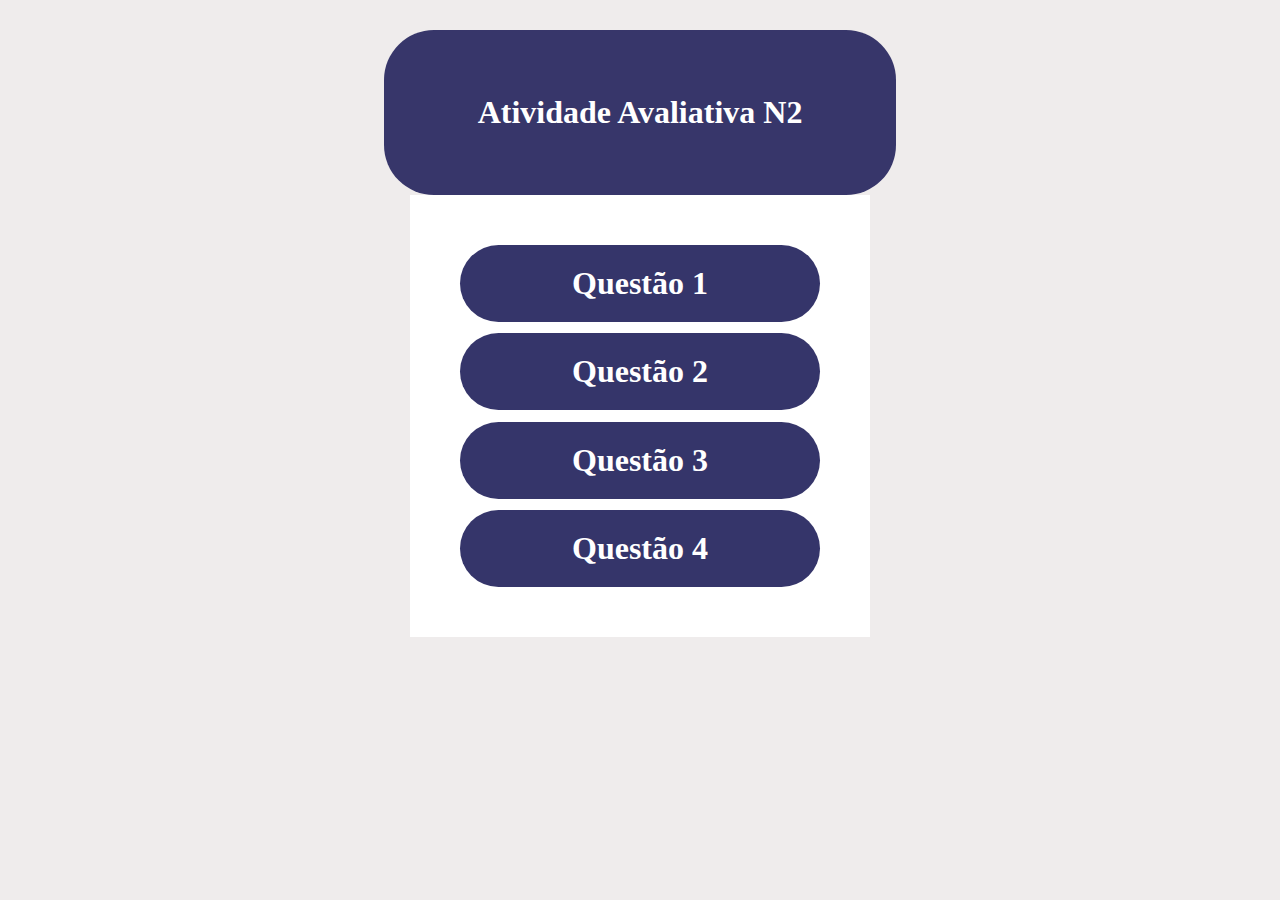
<file: index.html>
<!DOCTYPE html>
<html lang="pt-br">
<head>
    <meta charset="UTF-8">
    <meta name="viewport" content="width=device-width, initial-scale=1.0">
    <title>engenharia de software</title>
    <link rel="stylesheet" href="style.css">
</head>
<body>
    <header>
        <h1>Atividade Avaliativa N2</h1>
    </header>
    <main>
        <section>
            <a href="Questão 1/q1.html" target="_blank">Questão 1</a>
            <a href="Questão 2/q2.html" target="_blank">Questão 2</a>
            <a href="Questão 3/q3.html" target="_blank">Questão 3</a>
            <a href="Questão 4/q4.html" target="_blank">Questão 4</a>
        </section>
    </main>
</body> 
</html>
</file>
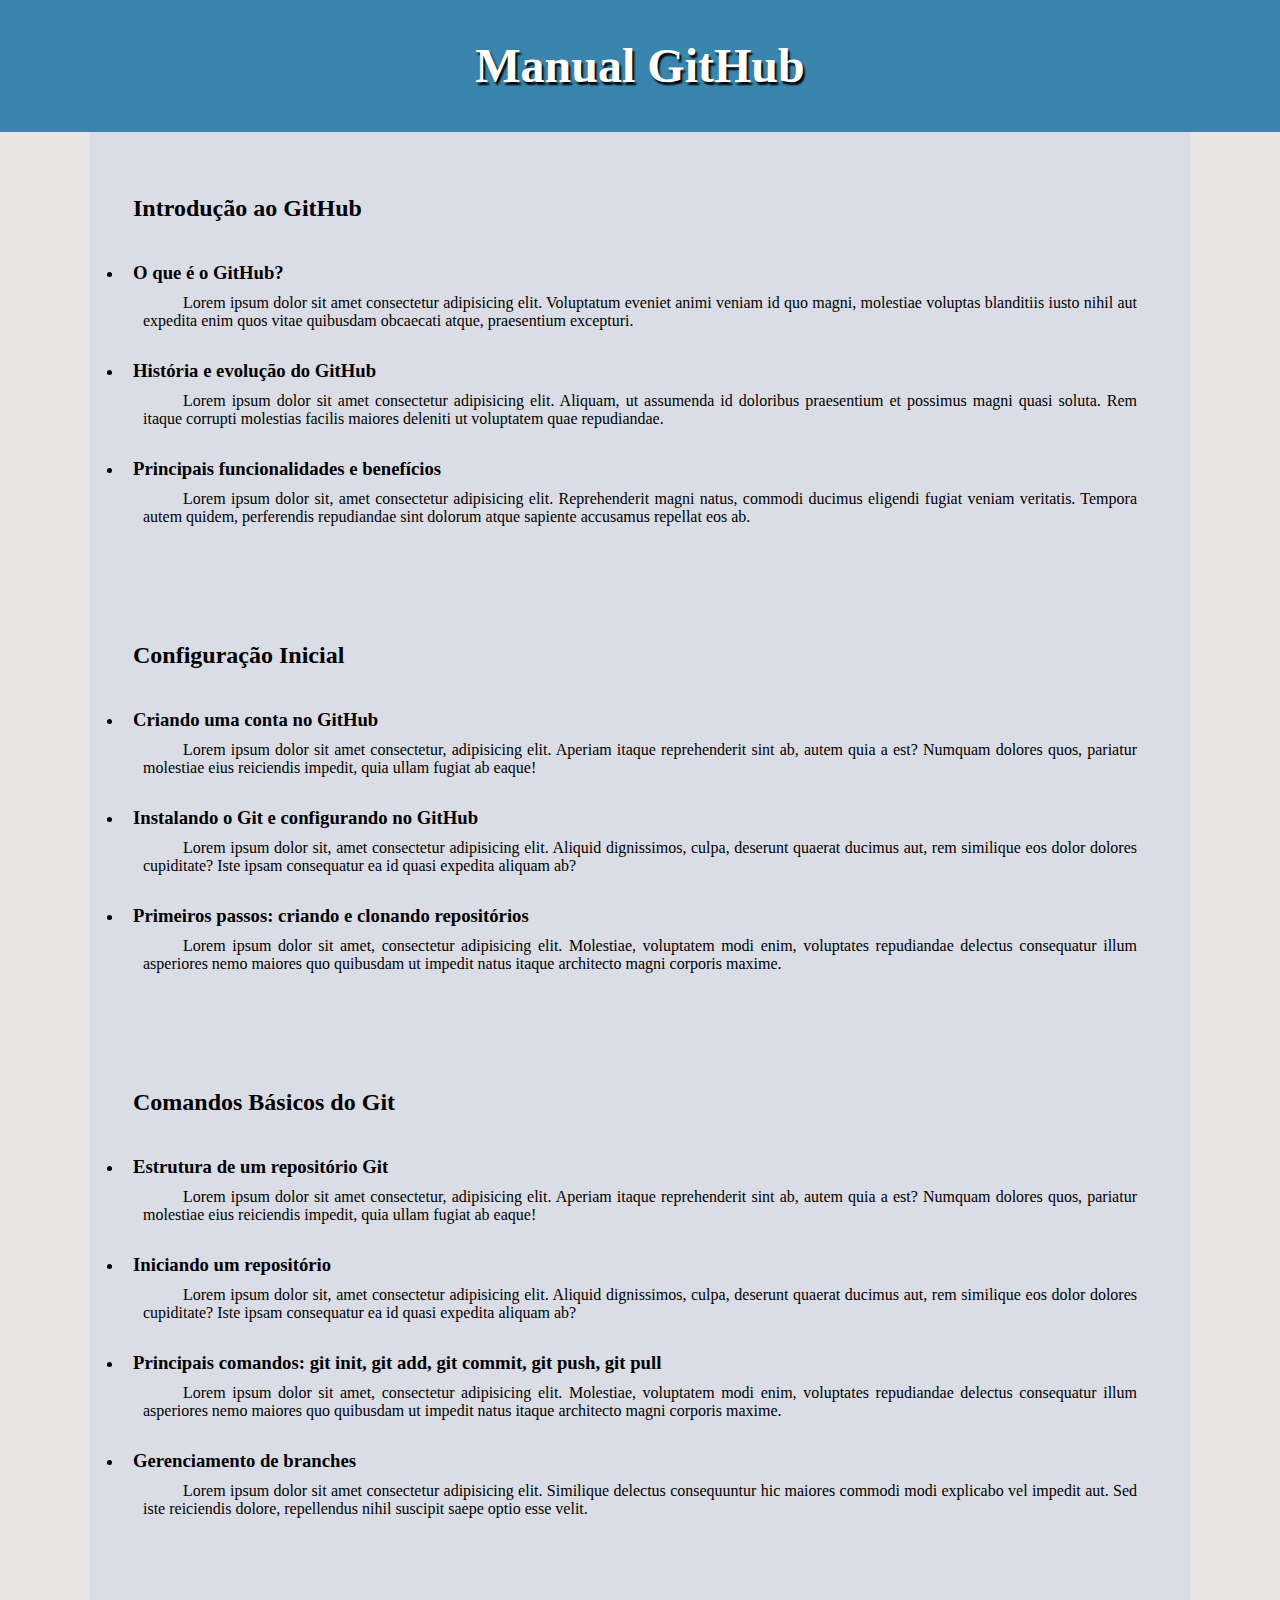
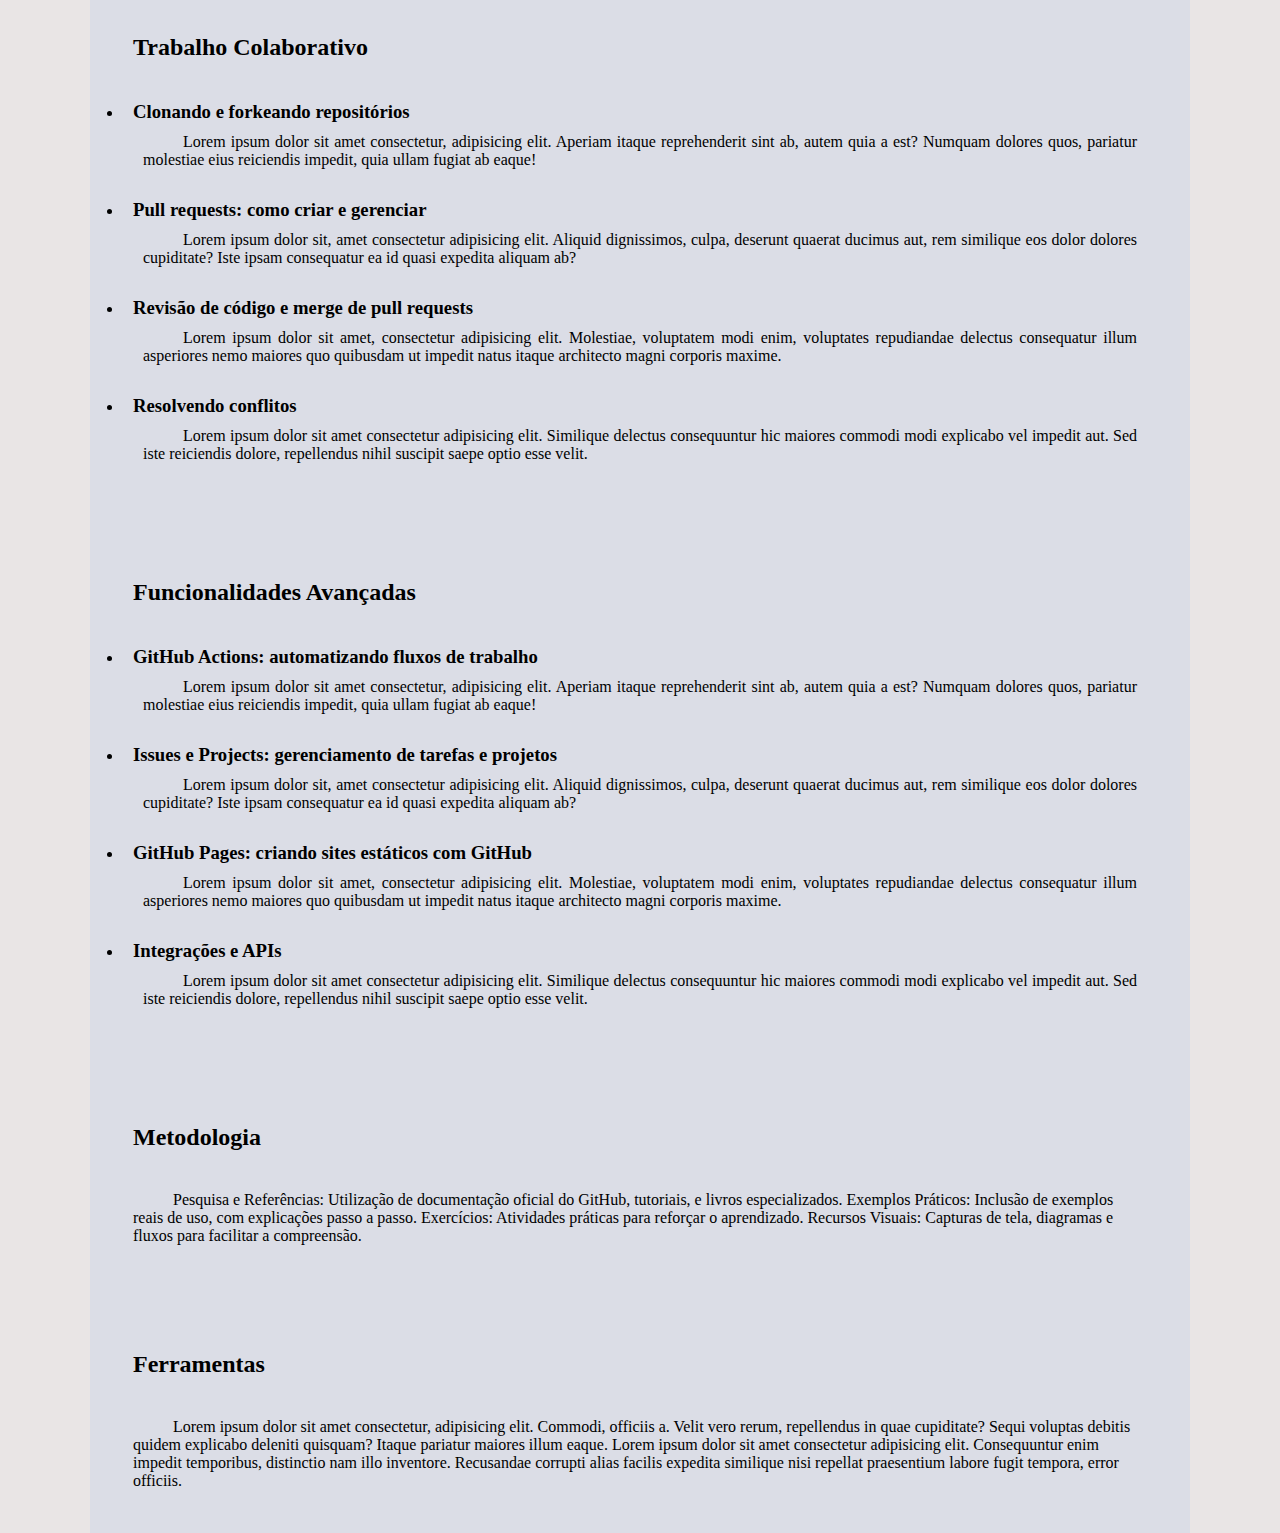
<file: Questão 1/index.html>
<!DOCTYPE html>
<html lang="pt-br">
<head>
    <meta charset="UTF-8">
    <meta name="viewport" content="width=device-width, initial-scale=1.0">
    <title>Manual GitHub</title>
    <link rel="stylesheet" href="style.css">
</head>
<body>
    <header>
        <h1>Manual GitHub</h1>
    </header>
    <main>
        <section>
            <h2>Introdução ao GitHub</h2>
            <ul>
                <li>
                    <h3>O que é o GitHub?</h3>
                    <p>Lorem ipsum dolor sit amet consectetur adipisicing elit. Voluptatum eveniet animi veniam id quo magni, molestiae voluptas blanditiis iusto nihil aut expedita enim quos vitae quibusdam obcaecati atque, praesentium excepturi.</p></li>
                <li>
                    <h3>História e evolução do GitHub</h3>
                    <p>Lorem ipsum dolor sit amet consectetur adipisicing elit. Aliquam, ut assumenda id doloribus praesentium et possimus magni quasi soluta. Rem itaque corrupti molestias facilis maiores deleniti ut voluptatem quae repudiandae.</p></li>
                <li>
                    <h3>Principais funcionalidades e benefícios</h3>
                    <p>Lorem ipsum dolor sit, amet consectetur adipisicing elit. Reprehenderit magni natus, commodi ducimus eligendi fugiat veniam veritatis. Tempora autem quidem, perferendis repudiandae sint dolorum atque sapiente accusamus repellat eos ab.</p></li>
            </ul>
        </section>
        <section>
            <h2>Configuração Inicial</h2>
            <ul>
                <li>
                    <h3>Criando uma conta no GitHub</h3>
                    <p>Lorem ipsum dolor sit amet consectetur, adipisicing elit. Aperiam itaque reprehenderit sint ab, autem quia a est? Numquam dolores quos, pariatur molestiae eius reiciendis impedit, quia ullam fugiat ab eaque!</p></li>
                <li>
                    <h3>Instalando o Git e configurando no GitHub</h3>
                    <p>Lorem ipsum dolor sit, amet consectetur adipisicing elit. Aliquid dignissimos, culpa, deserunt quaerat ducimus aut, rem similique eos dolor dolores cupiditate? Iste ipsam consequatur ea id quasi expedita aliquam ab?</p>
                </li>
                <li>
                    <h3>Primeiros passos: criando e clonando repositórios</h3>
                    <p>Lorem ipsum dolor sit amet, consectetur adipisicing elit. Molestiae, voluptatem modi enim, voluptates repudiandae delectus consequatur illum asperiores nemo maiores quo quibusdam ut impedit natus itaque architecto magni corporis maxime.</p>
                </li>
            </ul>
        </section>
        <section>
            <h2>Comandos Básicos do Git</h2>
            <ul>
                <li>
                    <h3>Estrutura de um repositório Git</h3>
                    <p>Lorem ipsum dolor sit amet consectetur, adipisicing elit. Aperiam itaque reprehenderit sint ab, autem quia a est? Numquam dolores quos, pariatur molestiae eius reiciendis impedit, quia ullam fugiat ab eaque!</p></li>
                <li>
                    <h3>Iniciando um repositório</h3>
                    <p>Lorem ipsum dolor sit, amet consectetur adipisicing elit. Aliquid dignissimos, culpa, deserunt quaerat ducimus aut, rem similique eos dolor dolores cupiditate? Iste ipsam consequatur ea id quasi expedita aliquam ab?</p>
                </li>
                <li>
                    <h3>Principais comandos: git init, git add, git commit, git push, git pull</h3>
                    <p>Lorem ipsum dolor sit amet, consectetur adipisicing elit. Molestiae, voluptatem modi enim, voluptates repudiandae delectus consequatur illum asperiores nemo maiores quo quibusdam ut impedit natus itaque architecto magni corporis maxime.</p>
                </li>
                <li>
                    <h3>Gerenciamento de branches</h3>
                    <p>Lorem ipsum dolor sit amet consectetur adipisicing elit. Similique delectus consequuntur hic maiores commodi modi explicabo vel impedit aut. Sed iste reiciendis dolore, repellendus nihil suscipit saepe optio esse velit.</p>
                </li>
            </ul>
        </section>
        <section>
            <h2>Trabalho Colaborativo</h2>
            <ul>
                <li>
                    <h3>Clonando e forkeando repositórios</h3>
                    <p>Lorem ipsum dolor sit amet consectetur, adipisicing elit. Aperiam itaque reprehenderit sint ab, autem quia a est? Numquam dolores quos, pariatur molestiae eius reiciendis impedit, quia ullam fugiat ab eaque!</p></li>
                <li>
                    <h3>Pull requests: como criar e gerenciar</h3>
                    <p>Lorem ipsum dolor sit, amet consectetur adipisicing elit. Aliquid dignissimos, culpa, deserunt quaerat ducimus aut, rem similique eos dolor dolores cupiditate? Iste ipsam consequatur ea id quasi expedita aliquam ab?</p>
                </li>
                <li>
                    <h3>Revisão de código e merge de pull requests</h3>
                    <p>Lorem ipsum dolor sit amet, consectetur adipisicing elit. Molestiae, voluptatem modi enim, voluptates repudiandae delectus consequatur illum asperiores nemo maiores quo quibusdam ut impedit natus itaque architecto magni corporis maxime.</p>
                </li>
                <li>
                    <h3>Resolvendo conflitos</h3>
                    <p>Lorem ipsum dolor sit amet consectetur adipisicing elit. Similique delectus consequuntur hic maiores commodi modi explicabo vel impedit aut. Sed iste reiciendis dolore, repellendus nihil suscipit saepe optio esse velit.</p>
                </li>
            </ul>
        </section>
        <section>
            <h2>Funcionalidades Avançadas</h2>
            <ul>
                <li>
                    <h3>GitHub Actions: automatizando fluxos de trabalho</h3>
                    <p>Lorem ipsum dolor sit amet consectetur, adipisicing elit. Aperiam itaque reprehenderit sint ab, autem quia a est? Numquam dolores quos, pariatur molestiae eius reiciendis impedit, quia ullam fugiat ab eaque!</p></li>
                <li>
                    <h3>Issues e Projects: gerenciamento de tarefas e projetos</h3>
                    <p>Lorem ipsum dolor sit, amet consectetur adipisicing elit. Aliquid dignissimos, culpa, deserunt quaerat ducimus aut, rem similique eos dolor dolores cupiditate? Iste ipsam consequatur ea id quasi expedita aliquam ab?</p>
                </li>
                <li>
                    <h3>GitHub Pages: criando sites estáticos com GitHub</h3>
                    <p>Lorem ipsum dolor sit amet, consectetur adipisicing elit. Molestiae, voluptatem modi enim, voluptates repudiandae delectus consequatur illum asperiores nemo maiores quo quibusdam ut impedit natus itaque architecto magni corporis maxime.</p>
                </li>
                <li>
                    <h3>Integrações e APIs</h3>
                    <p>Lorem ipsum dolor sit amet consectetur adipisicing elit. Similique delectus consequuntur hic maiores commodi modi explicabo vel impedit aut. Sed iste reiciendis dolore, repellendus nihil suscipit saepe optio esse velit.</p>
                </li>
            </ul>
        </section>
        <section>
            <h2>Metodologia</h2>
            <p>Pesquisa e Referências: Utilização de documentação oficial do GitHub, tutoriais, e livros especializados.
                Exemplos Práticos: Inclusão de exemplos reais de uso, com explicações passo a passo.
                Exercícios: Atividades práticas para reforçar o aprendizado.
                Recursos Visuais: Capturas de tela, diagramas e fluxos para facilitar a compreensão.
                </p>
        </section>
        <section>
            <h2>Ferramentas</h2>
            <p>Lorem ipsum dolor sit amet consectetur, adipisicing elit. Commodi, officiis a. Velit vero rerum, repellendus in quae cupiditate? Sequi voluptas debitis quidem explicabo deleniti quisquam? Itaque pariatur maiores illum eaque. Lorem ipsum dolor sit amet consectetur adipisicing elit. Consequuntur enim impedit temporibus, distinctio nam illo inventore. Recusandae corrupti alias facilis expedita similique nisi repellat praesentium labore fugit tempora, error officiis.</p>
        </section>
    </main>
</body>
</html>
</file>
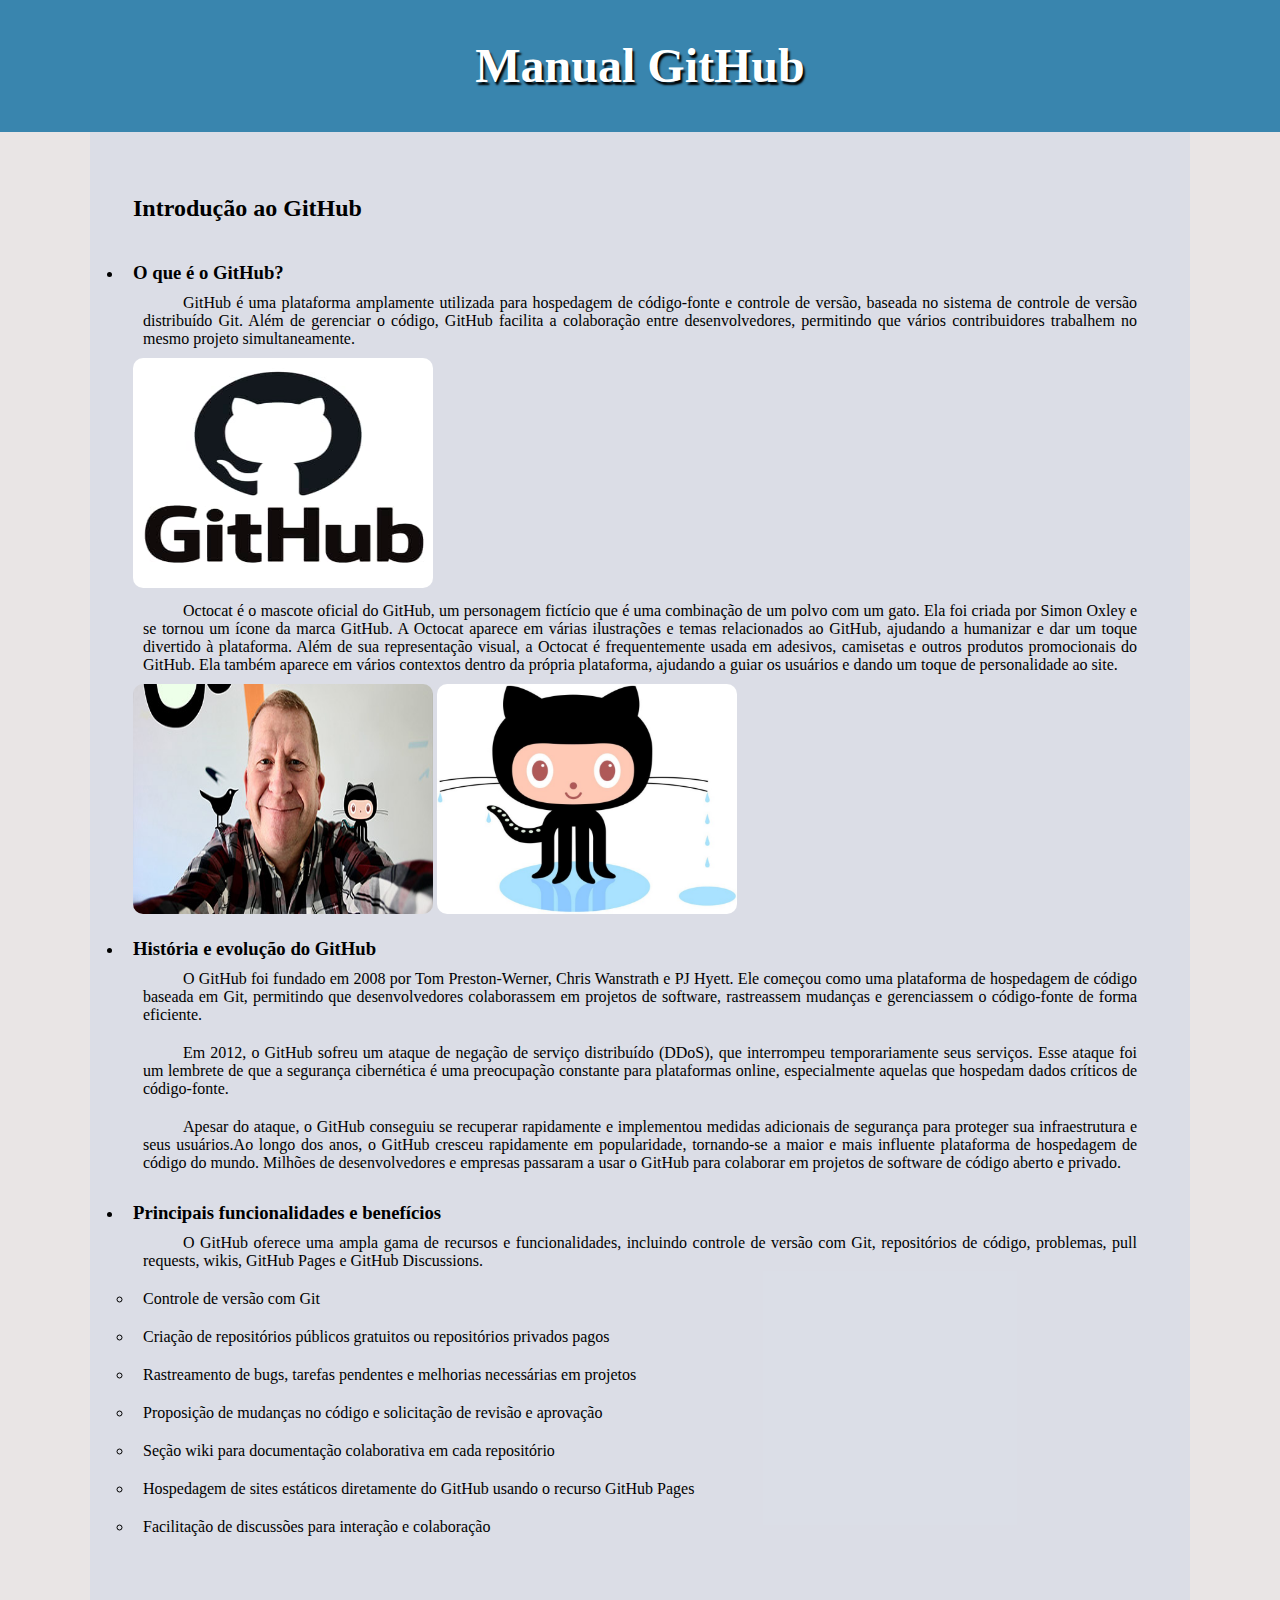
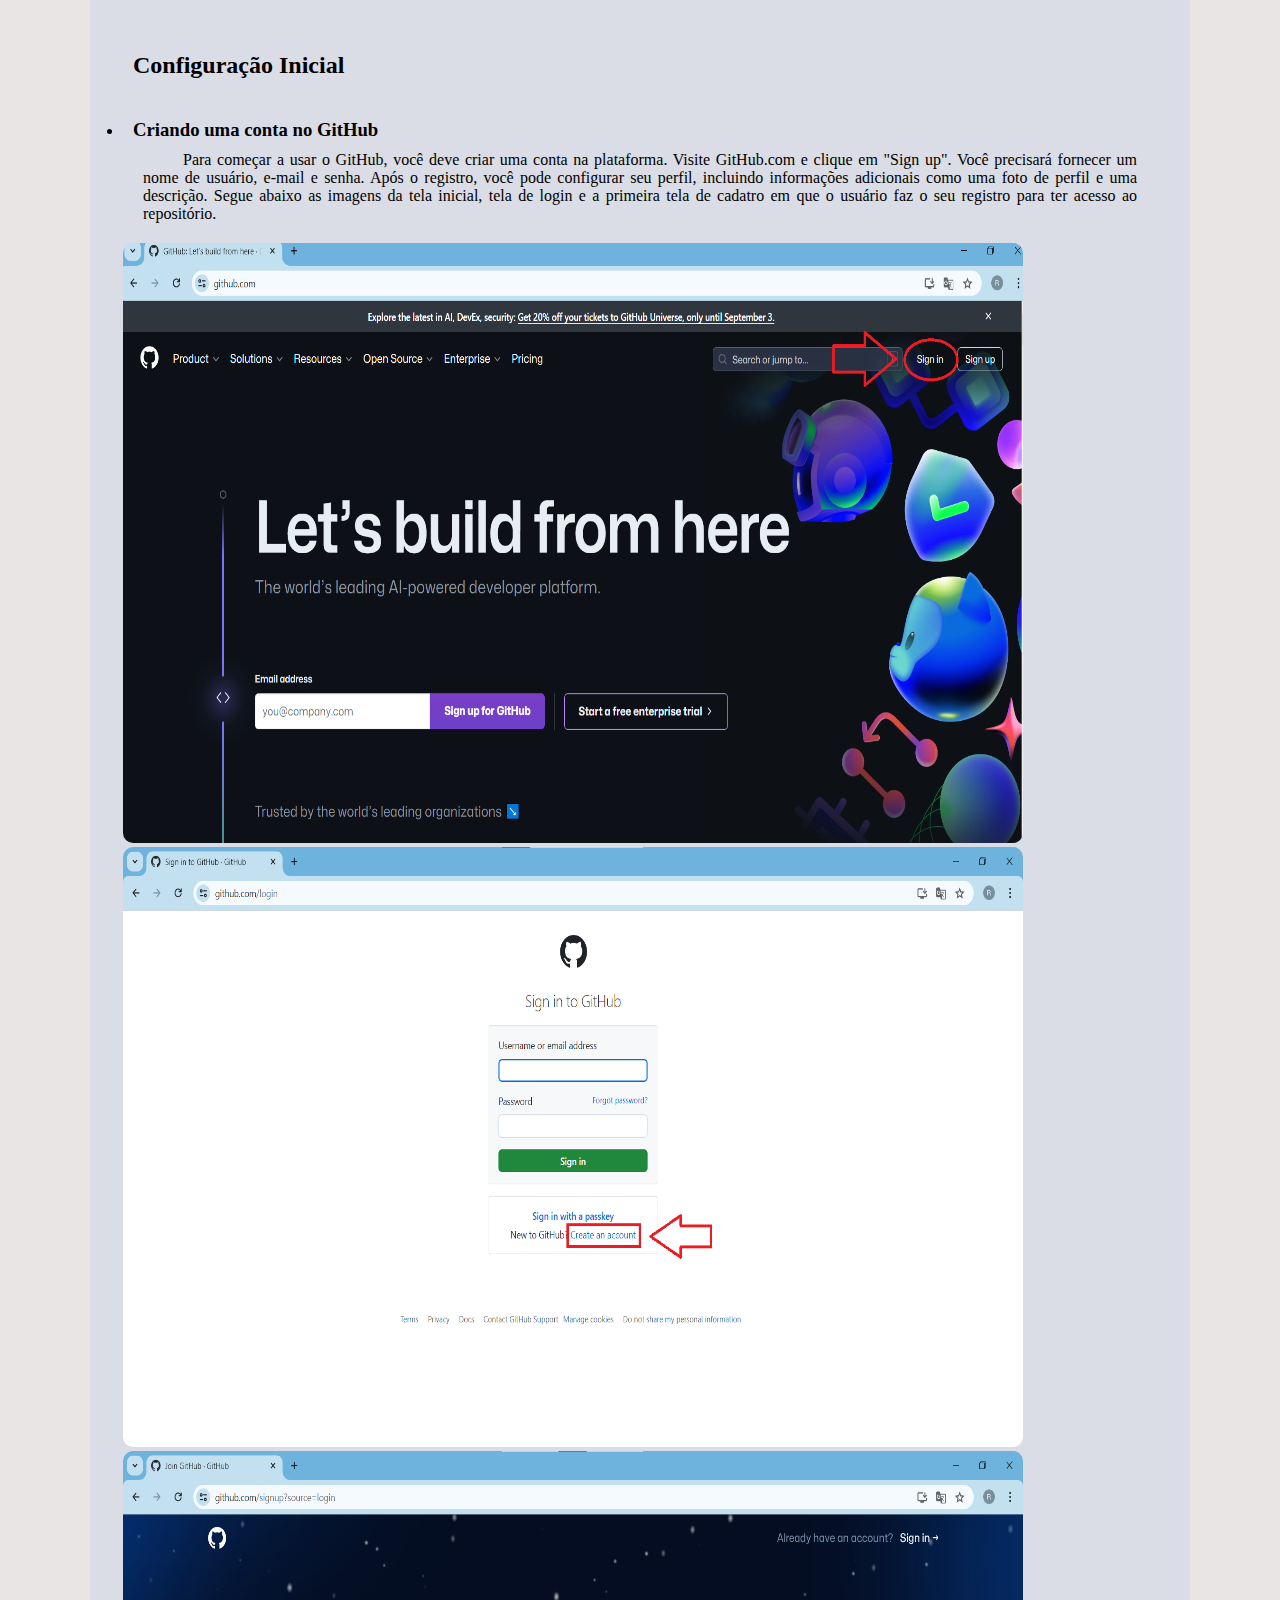
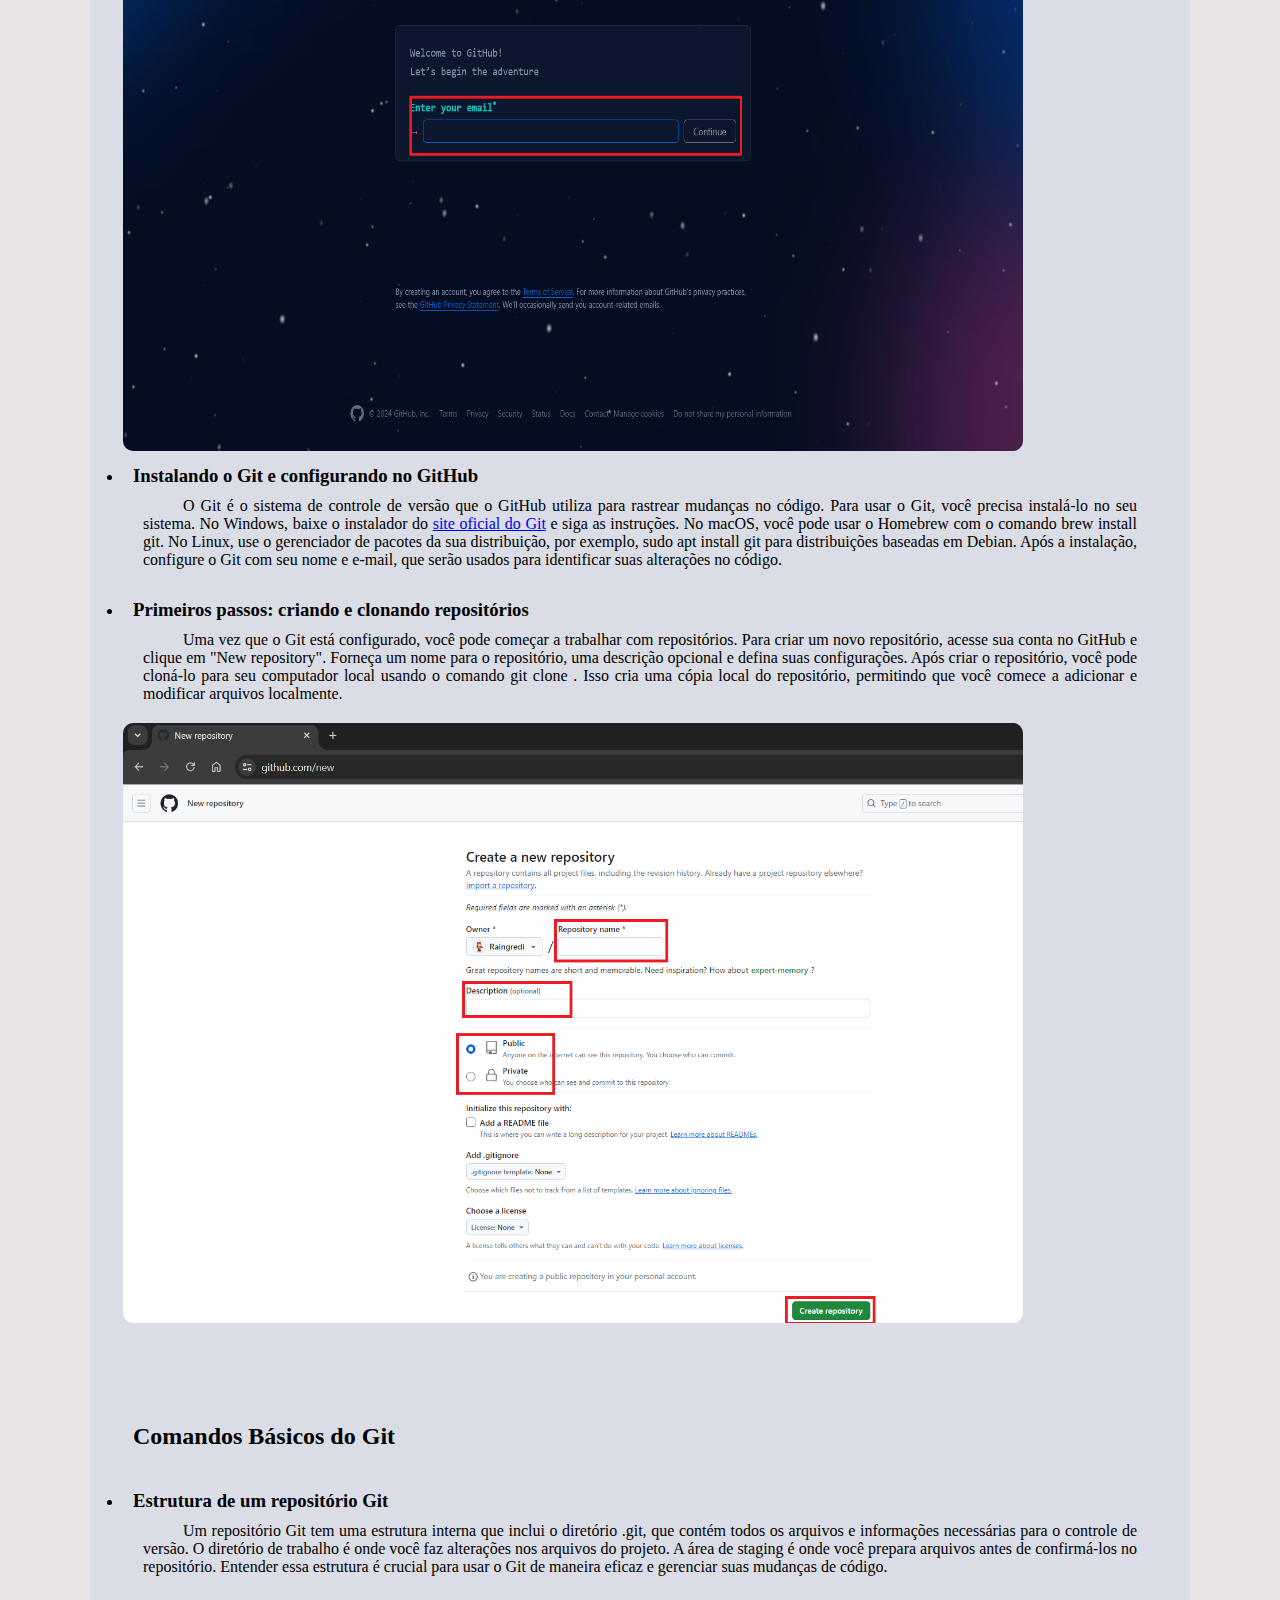
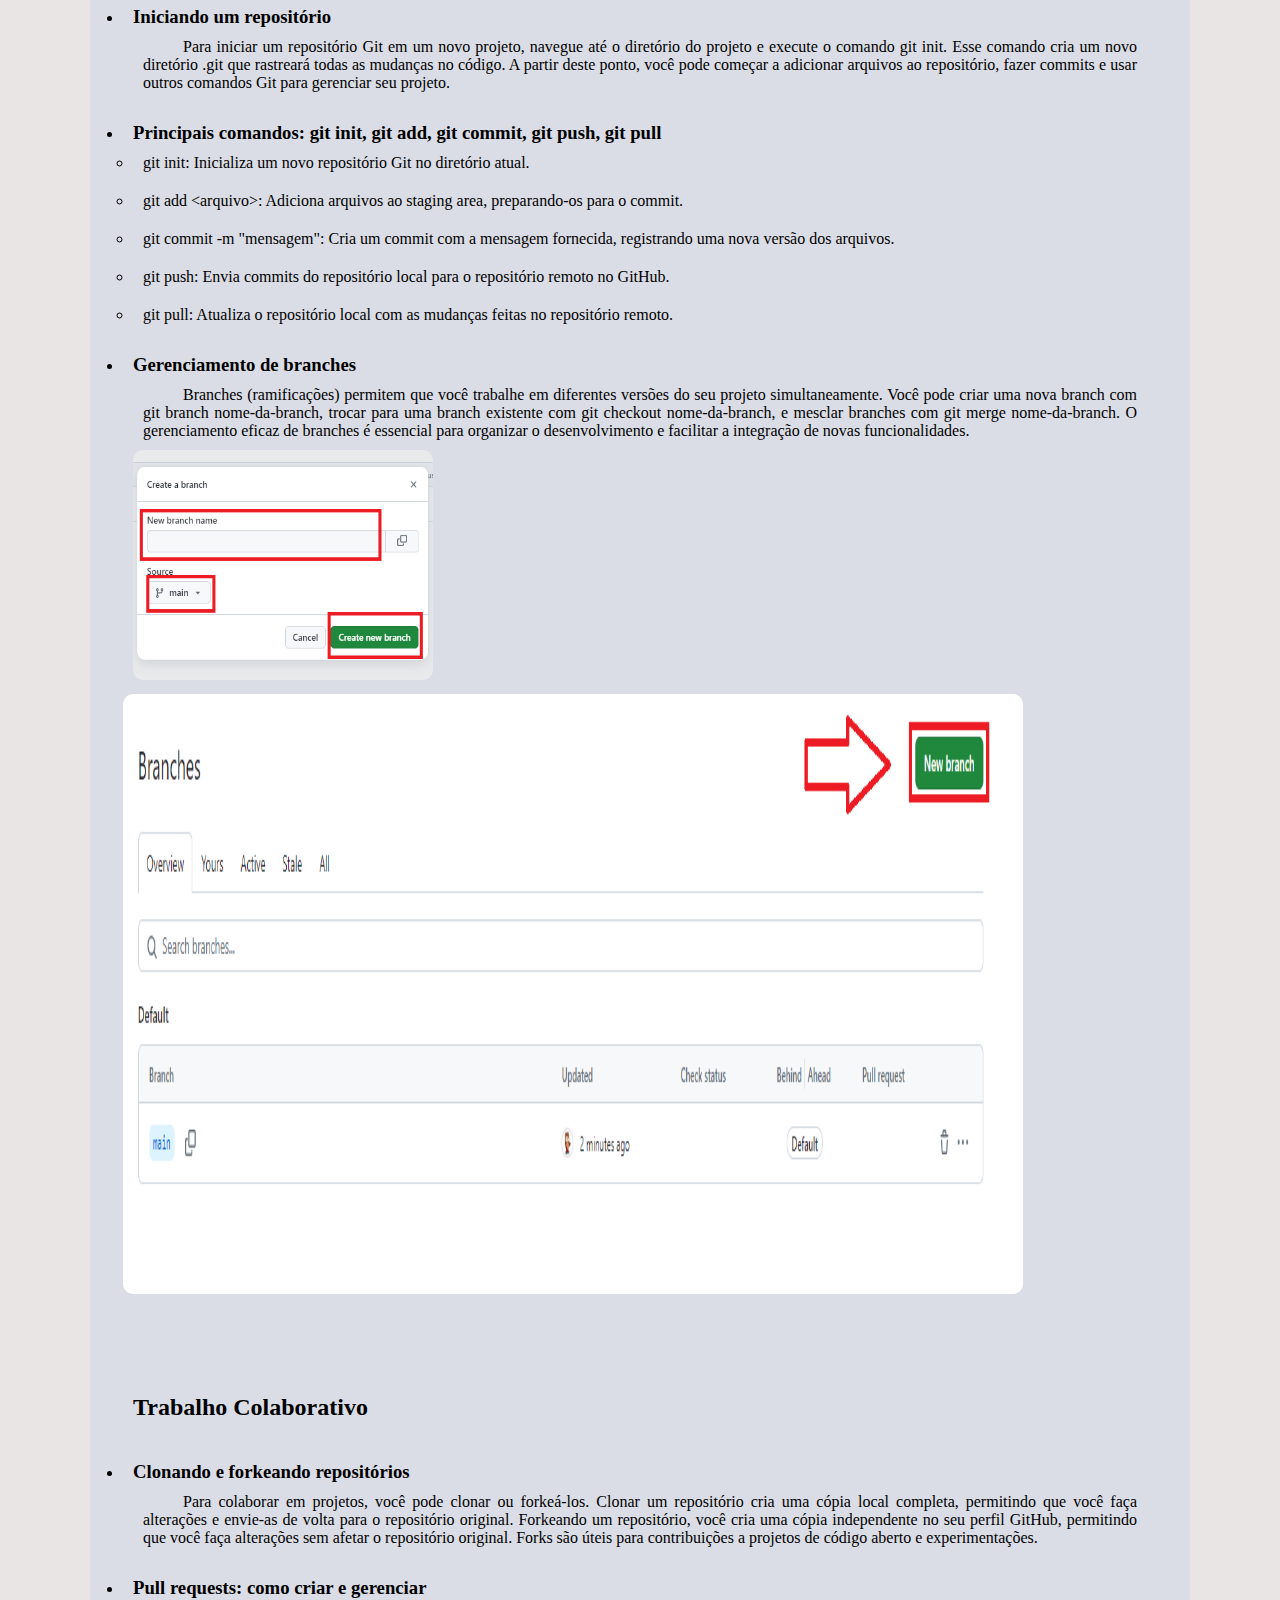
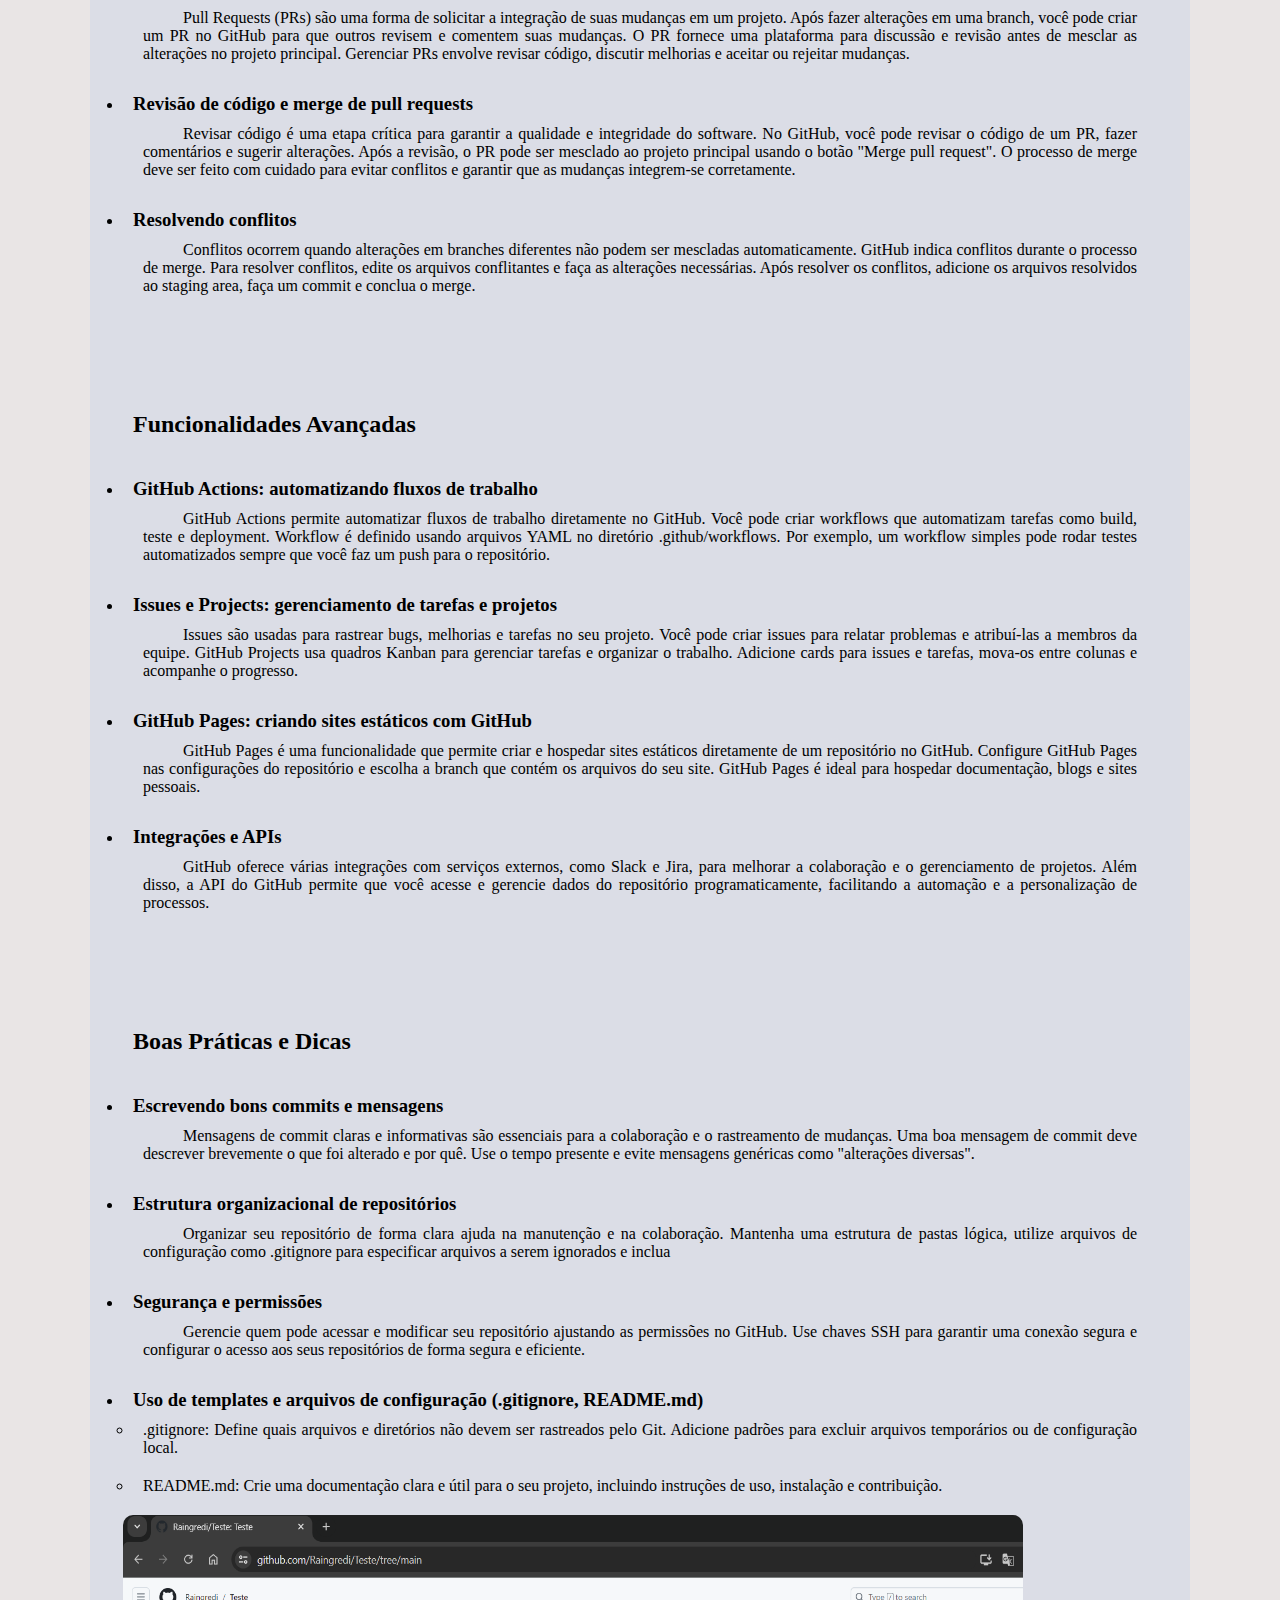
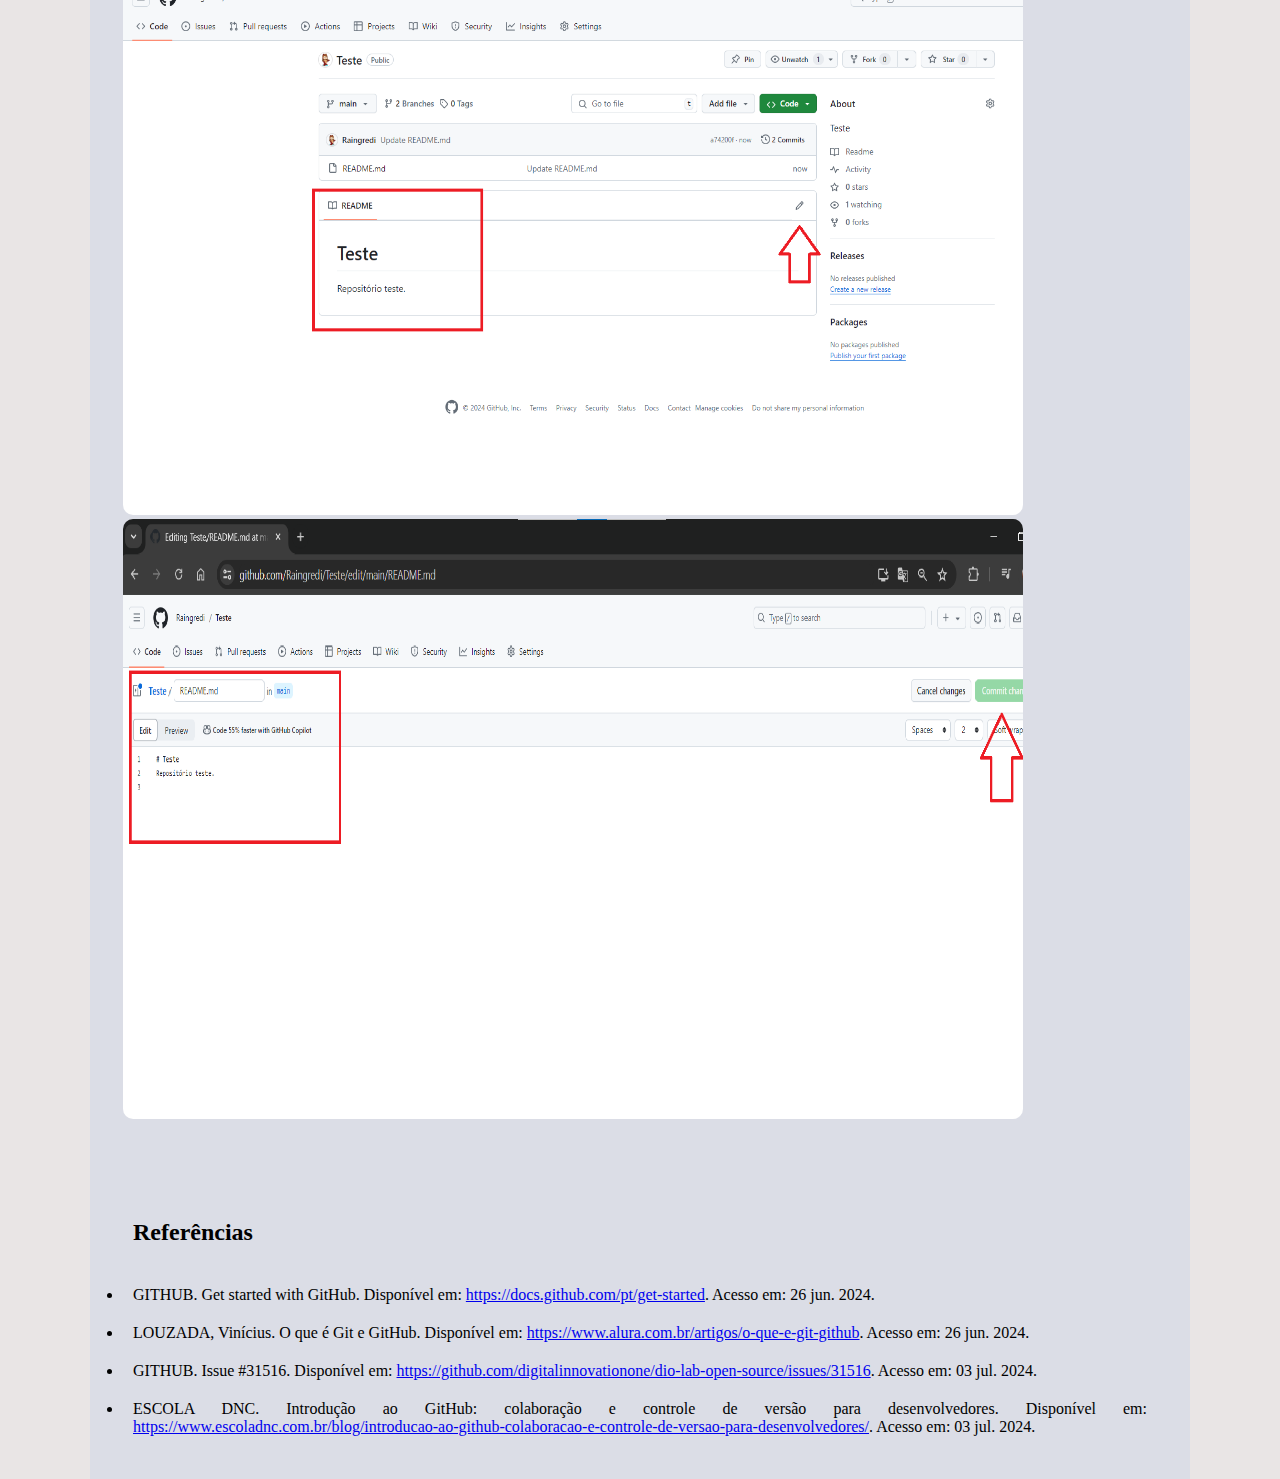
<file: Questão 1/q1.html>
<!DOCTYPE html>
<html lang="pt-br">
<head>
    <meta charset="UTF-8">
    <meta name="viewport" content="width=device-width, initial-scale=1.0">
    <title>Manual GitHub</title>
    <link rel="stylesheet" href="style.css">
</head>
<body>
    <header>
        <h1>Manual GitHub</h1>
    </header>
    <main>
        <section>
            <h2>Introdução ao GitHub</h2>
            <ul>
                <li>
                    <h3>O que é o GitHub?</h3>
                    <p>GitHub é uma plataforma amplamente utilizada para hospedagem de código-fonte e controle de versão, baseada no sistema de controle de versão distribuído Git. Além de gerenciar o código, GitHub facilita a colaboração entre desenvolvedores, permitindo que vários contribuidores trabalhem no mesmo projeto simultaneamente.</p>
                    <img src="imagens/GitHub.png" alt="Logo github">
                    <p>Octocat é o mascote oficial do GitHub, um personagem fictício que é uma combinação de um polvo com um gato. Ela foi criada por Simon Oxley e se tornou um ícone da marca GitHub. A Octocat aparece em várias ilustrações e temas relacionados ao GitHub, ajudando a humanizar e dar um toque divertido à plataforma.

                    Além de sua representação visual, a Octocat é frequentemente usada em adesivos, camisetas e outros produtos promocionais do GitHub. Ela também aparece em vários contextos dentro da própria plataforma, ajudando a guiar os usuários e dando um toque de personalidade ao site.</p>
                    <img src="imagens/simon_oxley.jpg" alt="Fotografia de Simon Oxley">
                    <img src="imagens/octocat.jpg" alt="Imagem mascote Octocat">
                <li>
                    <h3>História e evolução do GitHub</h3>
                    <p>O GitHub foi fundado em 2008 por Tom Preston-Werner, Chris Wanstrath e PJ Hyett. Ele começou como uma plataforma de hospedagem de código baseada em Git, permitindo que desenvolvedores colaborassem em projetos de software, rastreassem mudanças e gerenciassem o código-fonte de forma eficiente.</p>
                    
                    <p>Em 2012, o GitHub sofreu um ataque de negação de serviço distribuído (DDoS), que interrompeu temporariamente seus serviços. Esse ataque foi um lembrete de que a segurança cibernética é uma preocupação constante para plataformas online, especialmente aquelas que hospedam dados críticos de código-fonte.</p>

                    <p>Apesar do ataque, o GitHub conseguiu se recuperar rapidamente e implementou medidas adicionais de segurança para proteger sua infraestrutura e seus usuários.Ao longo dos anos, o GitHub cresceu rapidamente em popularidade, tornando-se a maior e mais influente plataforma de hospedagem de código do mundo. Milhões de desenvolvedores e empresas passaram a usar o GitHub para colaborar em projetos de software de código aberto e privado.</p></li>
                <li>
                    <h3>Principais funcionalidades e benefícios</h3>
                    <p>O GitHub oferece uma ampla gama de recursos e funcionalidades, incluindo controle de versão com Git, repositórios de código, problemas, pull requests, wikis, GitHub Pages e GitHub Discussions.</p>

                    <ul>
                        <li>Controle de versão com Git</li>
                        <li>Criação de repositórios públicos gratuitos ou repositórios privados pagos</li>
                        <li>Rastreamento de bugs, tarefas pendentes e melhorias necessárias em projetos</li>
                        <li>Proposição de mudanças no código e solicitação de revisão e aprovação</li>
                        <li>Seção wiki para documentação colaborativa em cada repositório</li>
                        <li>Hospedagem de sites estáticos diretamente do GitHub usando o recurso GitHub Pages</li>
                        <li>Facilitação de discussões para interação e colaboração</li>
                    </ul>
                    </li>
            </ul>
        </section>
        <section>
            <h2>Configuração Inicial</h2>
            <ul>
                <li>
                    <h3>Criando uma conta no GitHub</h3>
                    <p>Para começar a usar o GitHub, você deve criar uma conta na plataforma. Visite GitHub.com e clique em "Sign up". Você precisará fornecer um nome de usuário, e-mail e senha. Após o registro, você pode configurar seu perfil, incluindo informações adicionais como uma foto de perfil e uma descrição. Segue abaixo as imagens da tela inicial, tela de login e a primeira tela de cadatro em que o usuário faz o seu registro para ter acesso ao repositório.</p></li>
                    <img src="imagens/telaInicialGithub.png" alt=""><br>
                    <img src="imagens/Login.png" alt=""><br>
                    <img src="imagens/tela de cadastro.png" alt=""><br>
                <li>
                    <h3>Instalando o Git e configurando no GitHub</h3>
                    <p>O Git é o sistema de controle de versão que o GitHub utiliza para rastrear mudanças no código. Para usar o Git, você precisa instalá-lo no seu sistema. No Windows, baixe o instalador do  <a href="https://git-scm.com/download/win">site oficial do Git</a> e siga as instruções. No macOS, você pode usar o Homebrew com o comando brew install git. No Linux, use o gerenciador de pacotes da sua distribuição, por exemplo, sudo apt install git para distribuições baseadas em Debian. Após a instalação, configure o Git com seu nome e e-mail, que serão usados para identificar suas alterações no código.</p>
                </li>
                <li>
                    <h3>Primeiros passos: criando e clonando repositórios</h3>
                    <p>Uma vez que o Git está configurado, você pode começar a trabalhar com repositórios. Para criar um novo repositório, acesse sua conta no GitHub e clique em "New repository". Forneça um nome para o repositório, uma descrição opcional e defina suas configurações. Após criar o repositório, você pode cloná-lo para seu computador local usando o comando git clone <URL do repositório>. Isso cria uma cópia local do repositório, permitindo que você comece a adicionar e modificar arquivos localmente.</p>
                </li>
                <img src="imagens/Repositório.png" alt="">
            </ul>
        </section>
        <section>
            <h2>Comandos Básicos do Git</h2>
            <ul>
                <li>
                    <h3>Estrutura de um repositório Git</h3>
                    <p>Um repositório Git tem uma estrutura interna que inclui o diretório .git, que contém todos os arquivos e informações necessárias para o controle de versão. O diretório de trabalho é onde você faz alterações nos arquivos do projeto. A área de staging é onde você prepara arquivos antes de confirmá-los no repositório. Entender essa estrutura é crucial para usar o Git de maneira eficaz e gerenciar suas mudanças de código.</p></li>
                <li>
                    <h3>Iniciando um repositório</h3>
                    <p>Para iniciar um repositório Git em um novo projeto, navegue até o diretório do projeto e execute o comando git init. Esse comando cria um novo diretório .git que rastreará todas as mudanças no código. A partir deste ponto, você pode começar a adicionar arquivos ao repositório, fazer commits e usar outros comandos Git para gerenciar seu projeto.</p>
                </li>
                <li>
                    <h3>Principais comandos: git init, git add, git commit, git push, git pull</h3>
                    <ul>
                        <li>git init: Inicializa um novo repositório Git no diretório atual.</li>
                        <li>git add &lt;arquivo&gt;: Adiciona arquivos ao staging area, preparando-os para o commit.</li>
                        <li>git commit -m "mensagem": Cria um commit com a mensagem fornecida, registrando uma nova versão dos arquivos.</li>
                        <li>git push: Envia commits do repositório local para o repositório remoto no GitHub.</li>
                        <li>git pull: Atualiza o repositório local com as mudanças feitas no repositório remoto.</li>
                    </ul>
                </li>
                <li>
                    <h3>Gerenciamento de branches</h3>
                    <p>Branches (ramificações) permitem que você trabalhe em diferentes versões do seu projeto simultaneamente. Você pode criar uma nova branch com git branch nome-da-branch, trocar para uma branch existente com git checkout nome-da-branch, e mesclar branches com git merge nome-da-branch. O gerenciamento eficaz de branches é essencial para organizar o desenvolvimento e facilitar a integração de novas funcionalidades.</p>
                    
                <img src="imagens/novaBranche.png" alt="">
                </li>
                <img src="imagens/branche.png" alt="">
            </ul>
        </section>
        <section>
            <h2>Trabalho Colaborativo</h2>
            <ul>
                <li>
                    <h3>Clonando e forkeando repositórios</h3>
                    <p>Para colaborar em projetos, você pode clonar ou forkeá-los. Clonar um repositório cria uma cópia local completa, permitindo que você faça alterações e envie-as de volta para o repositório original. Forkeando um repositório, você cria uma cópia independente no seu perfil GitHub, permitindo que você faça alterações sem afetar o repositório original. Forks são úteis para contribuições a projetos de código aberto e experimentações.</p></li>
                <li>
                    <h3>Pull requests: como criar e gerenciar</h3>
                    <p>Pull Requests (PRs) são uma forma de solicitar a integração de suas mudanças em um projeto. Após fazer alterações em uma branch, você pode criar um PR no GitHub para que outros revisem e comentem suas mudanças. O PR fornece uma plataforma para discussão e revisão antes de mesclar as alterações no projeto principal. Gerenciar PRs envolve revisar código, discutir melhorias e aceitar ou rejeitar mudanças.</p>
                </li>
                <li>
                    <h3>Revisão de código e merge de pull requests</h3>
                    <p>Revisar código é uma etapa crítica para garantir a qualidade e integridade do software. No GitHub, você pode revisar o código de um PR, fazer comentários e sugerir alterações. Após a revisão, o PR pode ser mesclado ao projeto principal usando o botão "Merge pull request". O processo de merge deve ser feito com cuidado para evitar conflitos e garantir que as mudanças integrem-se corretamente.</p>
                </li>
                <li>
                    <h3>Resolvendo conflitos</h3>
                    <p>Conflitos ocorrem quando alterações em branches diferentes não podem ser mescladas automaticamente. GitHub indica conflitos durante o processo de merge. Para resolver conflitos, edite os arquivos conflitantes e faça as alterações necessárias. Após resolver os conflitos, adicione os arquivos resolvidos ao staging area, faça um commit e conclua o merge.</p>
                </li>
            </ul>
        </section>
        <section>
            <h2>Funcionalidades Avançadas</h2>
            <ul>
                <li>
                    <h3>GitHub Actions: automatizando fluxos de trabalho</h3>
                    <p>GitHub Actions permite automatizar fluxos de trabalho diretamente no GitHub. Você pode criar workflows que automatizam tarefas como build, teste e deployment. Workflow é definido usando arquivos YAML no diretório .github/workflows. Por exemplo, um workflow simples pode rodar testes automatizados sempre que você faz um push para o repositório.</p></li>
                <li>
                    <h3>Issues e Projects: gerenciamento de tarefas e projetos</h3>
                    <p>Issues são usadas para rastrear bugs, melhorias e tarefas no seu projeto. Você pode criar issues para relatar problemas e atribuí-las a membros da equipe. GitHub Projects usa quadros Kanban para gerenciar tarefas e organizar o trabalho. Adicione cards para issues e tarefas, mova-os entre colunas e acompanhe o progresso.</p>
                </li>
                <li>
                    <h3>GitHub Pages: criando sites estáticos com GitHub</h3>
                    <p>GitHub Pages é uma funcionalidade que permite criar e hospedar sites estáticos diretamente de um repositório no GitHub. Configure GitHub Pages nas configurações do repositório e escolha a branch que contém os arquivos do seu site. GitHub Pages é ideal para hospedar documentação, blogs e sites pessoais.</p>
                </li>
                <li>
                    <h3>Integrações e APIs</h3>
                    <p>GitHub oferece várias integrações com serviços externos, como Slack e Jira, para melhorar a colaboração e o gerenciamento de projetos. Além disso, a API do GitHub permite que você acesse e gerencie dados do repositório programaticamente, facilitando a automação e a personalização de processos.</p>
                </li>
            </ul>
        </section>
        <section>
            <h2>Boas Práticas e Dicas</h2>
            <ul>
                <li>
                    <h3>Escrevendo bons commits e mensagens</h3>
                    <p>Mensagens de commit claras e informativas são essenciais para a colaboração e o rastreamento de mudanças. Uma boa mensagem de commit deve descrever brevemente o que foi alterado e por quê. Use o tempo presente e evite mensagens genéricas como "alterações diversas".</p></li>
                <li>
                    <h3>Estrutura organizacional de repositórios</h3>
                    <p>Organizar seu repositório de forma clara ajuda na manutenção e na colaboração. Mantenha uma estrutura de pastas lógica, utilize arquivos de configuração como .gitignore para especificar arquivos a serem ignorados e inclua</p>
                </li>
                <li>
                    <h3>Segurança e permissões</h3>
                    <p>Gerencie quem pode acessar e modificar seu repositório ajustando as permissões no GitHub. Use chaves SSH para garantir uma conexão segura e configurar o acesso aos seus repositórios de forma segura e eficiente.</p>
                </li>
                <li>
                    <h3>Uso de templates e arquivos de configuração (.gitignore, README.md)</h3>
                    <ul>
                        <li>.gitignore: Define quais arquivos e diretórios não devem ser rastreados pelo Git. Adicione padrões para excluir arquivos temporários ou de configuração local.</li>
                        <li>README.md: Crie uma documentação clara e útil para o seu projeto, incluindo instruções de uso, instalação e contribuição.</li>
                    </ul>
                </li>
                <img src="imagens/Readme.png" alt="">
                <img src="imagens/Readmemd.png" alt="">
            </ul>
        </section>
        <section>
            <h2>Referências</h2>
            <ul>
                <li>GITHUB. Get started with GitHub. Disponível em: <a href="https://docs.github.com/pt/get-started" target="_blank">https://docs.github.com/pt/get-started</a>. Acesso em: 26 jun. 2024.</li>
                <li>LOUZADA, Vinícius. O que é Git e GitHub. Disponível em: <a href="https://www.alura.com.br/artigos/o-que-e-git-github" target="_blank">https://www.alura.com.br/artigos/o-que-e-git-github</a>. Acesso em: 26 jun. 2024.</li>
                <li>GITHUB. Issue #31516. Disponível em: <a href="https://github.com/digitalinnovationone/dio-lab-open-source/issues/31516" target="_blank">https://github.com/digitalinnovationone/dio-lab-open-source/issues/31516</a>. Acesso em: 03 jul. 2024.</li>
                <li>ESCOLA DNC. Introdução ao GitHub: colaboração e controle de versão para desenvolvedores. Disponível em:<a href="https://www.escoladnc.com.br/blog/introducao-ao-github-colaboracao-e-controle-de-versao-para-desenvolvedores/" target="_blank"> https://www.escoladnc.com.br/blog/introducao-ao-github-colaboracao-e-controle-de-versao-para-desenvolvedores/</a>. Acesso em: 03 jul. 2024.</li>
            </ul>
        </section>
    </main>
</body>
</html>
</file>
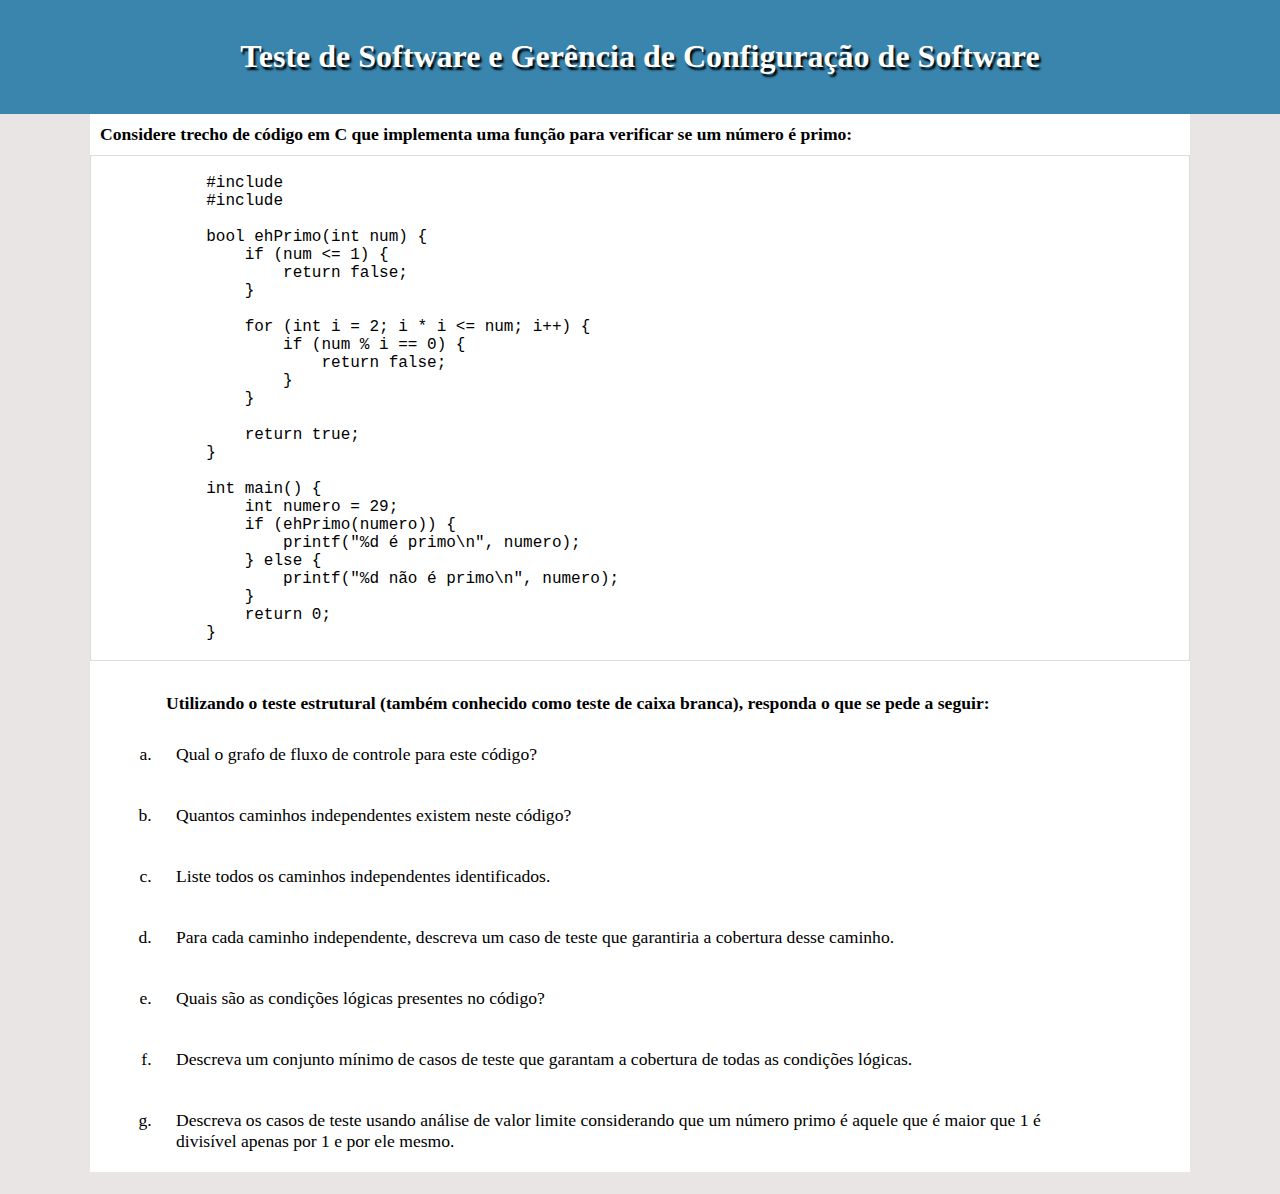
<file: Questão 2/q2.html>
<!DOCTYPE html>
<html lang="pt-br">
<head>
    <meta charset="UTF-8">
    <meta name="viewport" content="width=device-width, initial-scale=1.0">
    <title>Questão 2</title>
    <link rel="stylesheet" href="style.css">
</head>
<body>
    <header>
        <h1>Teste de Software e Gerência de Configuração de Software</h1>
    </header>
    <main>
        <p>Considere trecho de código em C que implementa uma função para verificar se um número é primo:</p>
        <pre><code>
            #include <stdio.h>
            #include <stdbool.h>
            
            bool ehPrimo(int num) {
                if (num <= 1) {
                    return false;
                }
                
                for (int i = 2; i * i <= num; i++) {
                    if (num % i == 0) {
                        return false;
                    }
                }
                
                return true;
            }
            
            int main() {
                int numero = 29;
                if (ehPrimo(numero)) {
                    printf("%d é primo\n", numero);
                } else {
                    printf("%d não é primo\n", numero);
                }
                return 0;
            }
        </code></pre>
        <section>
            <p>Utilizando o teste estrutural (também conhecido como teste de caixa branca), responda o que se pede a seguir:</p>
            <ol>
                <li>Qual o grafo de fluxo de controle para este código?</li>
                <li>Quantos caminhos independentes existem neste código?</li>
                <li>Liste todos os caminhos independentes identificados.</li>
                <li>Para cada caminho independente, descreva um caso de teste que garantiria a cobertura desse caminho.</li>
                <li>Quais são as condições lógicas presentes no código?</li>
                <li>Descreva um conjunto mínimo de casos de teste que garantam a cobertura de todas as condições lógicas.</li>
                <li>Descreva os casos de teste usando análise de valor limite considerando que um número primo é aquele que é maior que 1 é divisível apenas por 1 e por ele mesmo.</li>
            </ol></section>
    </main>
</body>
</html>
</file>
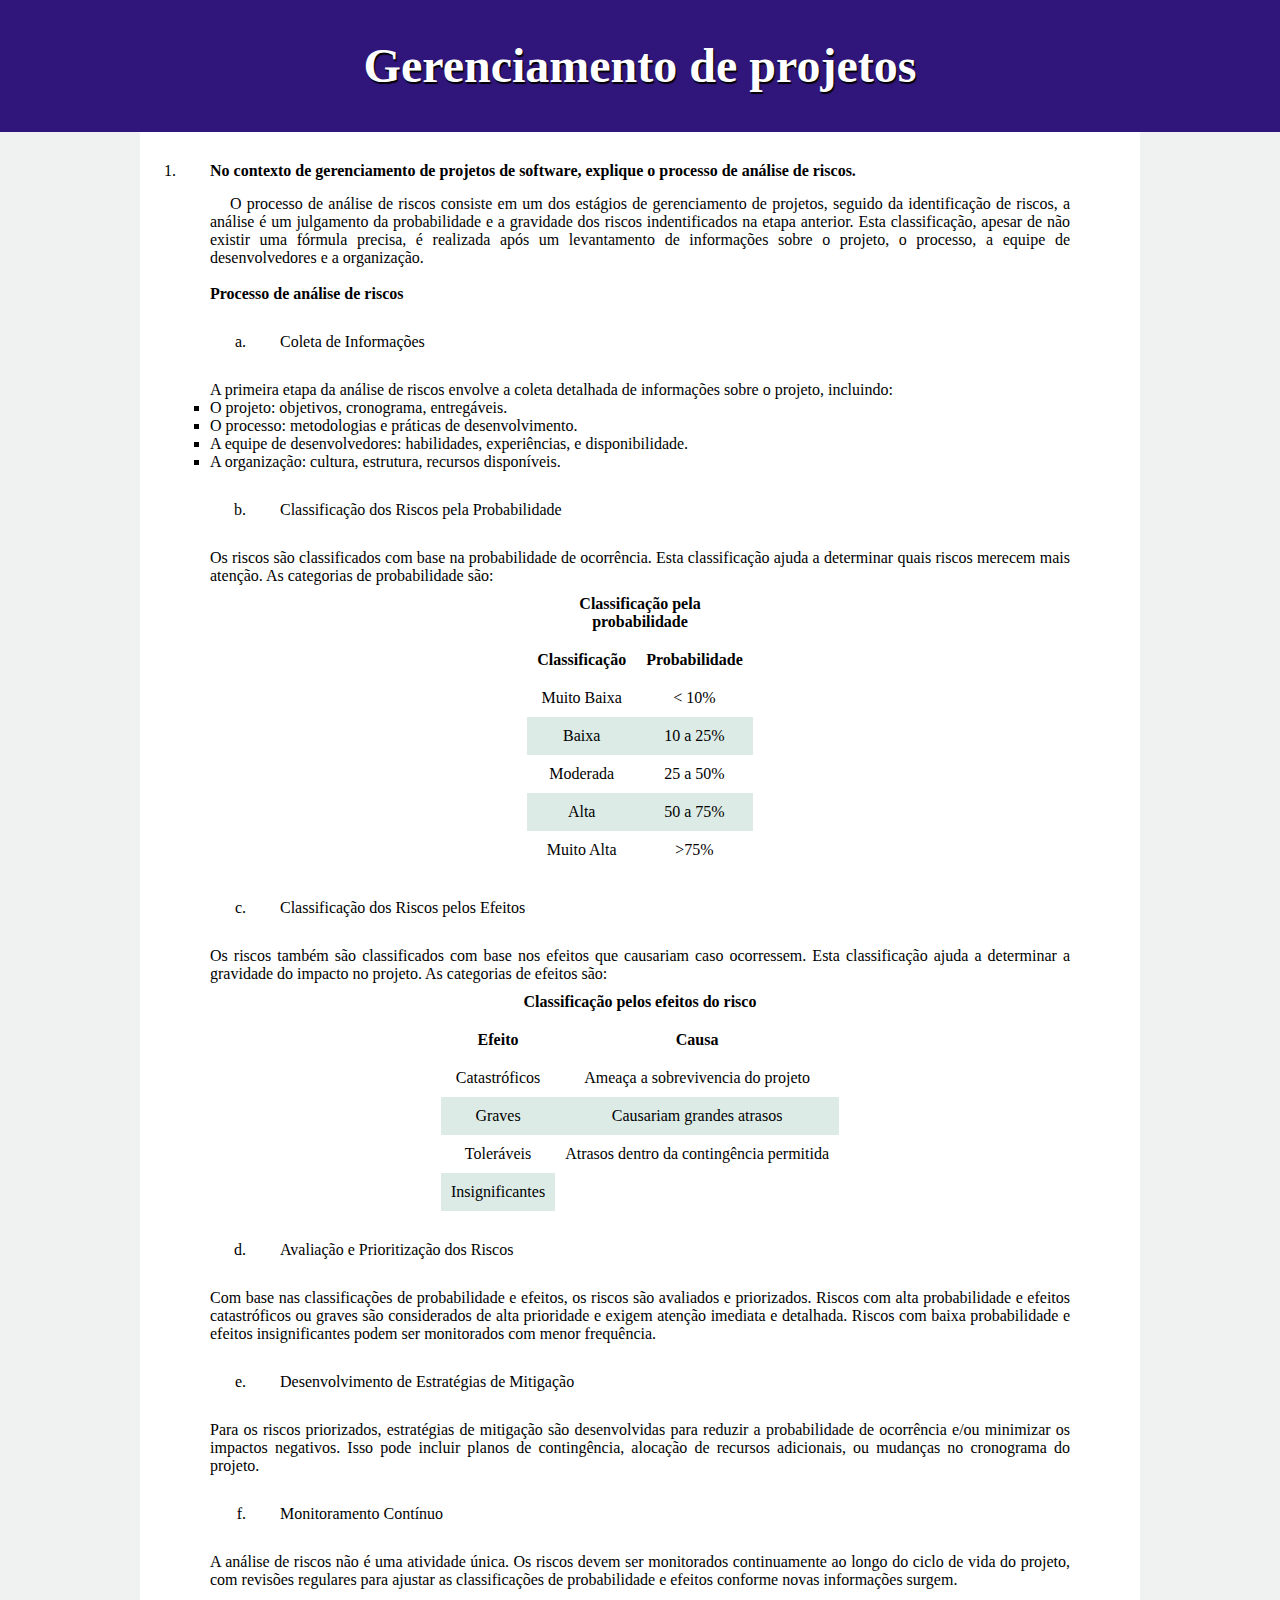
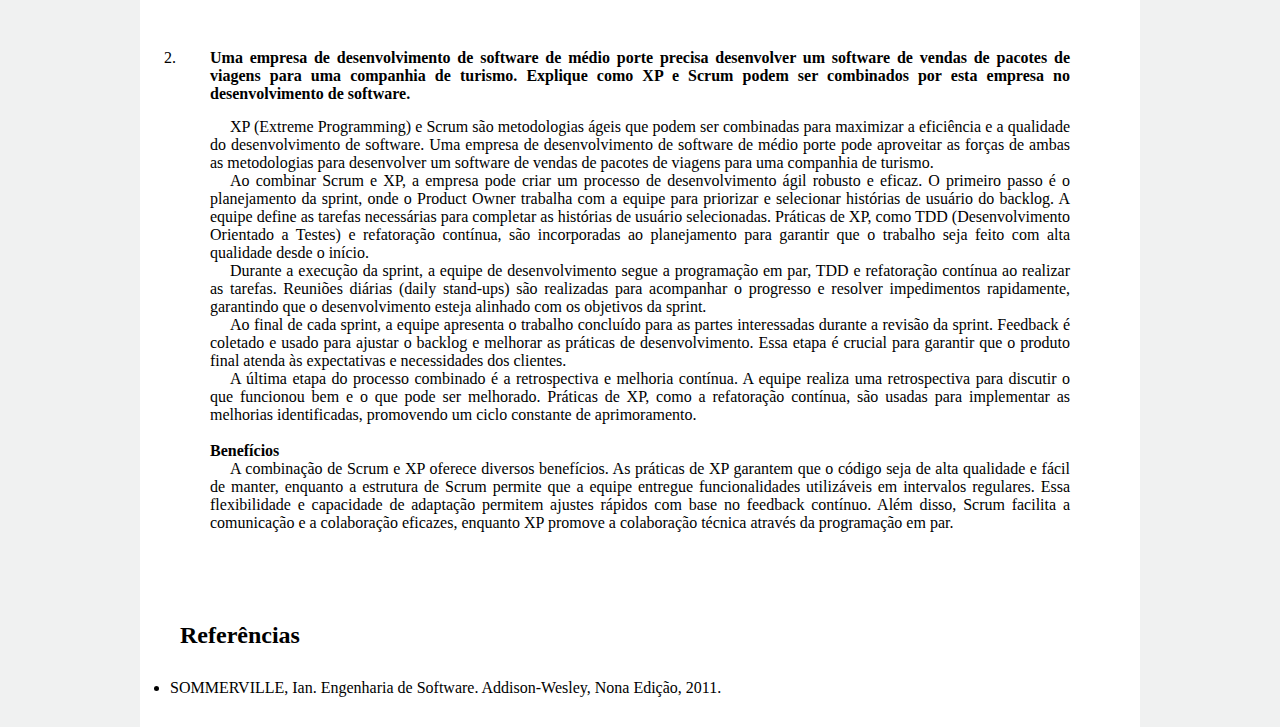
<file: Questão 3/q3.html>
<!DOCTYPE html>
<html lang="pt-br">
<head>
    <meta charset="UTF-8">
    <meta name="viewport" content="width=device-width, initial-scale=1.0">
    <title>Questão 3</title>
    <link rel="stylesheet" href="style.css">
</head>
<body>
    <header>
        <h1>Gerenciamento de projetos</h1>
    </header>
    <main>
        <ol>
            <li><p class="enunciado">No contexto de gerenciamento de projetos de software, explique o processo de análise de riscos.</p>
                <p class="resposta">
                    O processo de análise de riscos consiste em um dos estágios de gerenciamento de projetos, seguido da identificação de riscos, a análise é um julgamento da probabilidade e a gravidade dos riscos indentificados na etapa anterior. Esta classificação, apesar de não existir uma fórmula precisa, é realizada após um levantamento de informações sobre o projeto, o processo, a equipe de desenvolvedores e a organização.</p> <br>
                
                <h4>Processo de análise de riscos</h4>
                <ol type="a">
                    <li>Coleta de Informações</li>
                    <p>A primeira etapa da análise de riscos envolve a coleta detalhada de informações sobre o projeto, incluindo:</p>
                    <ul>
                        <li>O projeto: objetivos, cronograma, entregáveis.</li>
                        <li>O processo: metodologias e práticas de desenvolvimento.</li>
                        <li>A equipe de desenvolvedores: habilidades, experiências, e disponibilidade.</li>
                        <li>A organização: cultura, estrutura, recursos disponíveis.</li>
                    </ul>
                    <li>Classificação dos Riscos pela Probabilidade</li>
                    <p>Os riscos são classificados com base na probabilidade de ocorrência. Esta classificação ajuda a determinar quais riscos merecem mais atenção. As categorias de probabilidade são:</p>
                    <table>
                        <thead>
                            <tr>
                                <caption>Classificação pela probabilidade</caption>
                            </tr>
                            <tr>
                                <th>Classificação</th>
                                <th>Probabilidade</th>
                            </tr>
                        </thead>
                        <tbody>
                            <tr>
                                <td>Muito Baixa</td>
                                <td>&lt; 10%</td>
                            </tr>
                            <tr>
                                <td>Baixa</td>
                                <td>10 a 25%</td>
                            </tr>
                            <tr>
                                <td>Moderada</td>
                                <td>25 a 50%</td>
                            </tr>
                            <tr>
                                <td>Alta</td>
                                <td>50 a 75%</td>
                            </tr>
                            <tr>
                                <td>Muito Alta</td>
                                <td>&gt;75%</td>
                            </tr>
                        </tbody>
                    </table>
                    <li>Classificação dos Riscos pelos Efeitos</li>
                    <p>Os riscos também são classificados com base nos efeitos que causariam caso ocorressem. Esta classificação ajuda a determinar a gravidade do impacto no projeto. As categorias de efeitos são:</p>
                    <table>
                        <thead>
                            <tr>
                                <caption>Classificação pelos efeitos do risco</caption>
                            </tr> 
                            <tr>
                                <th>Efeito</th>
                                <th>Causa</th>
                            </tr>
                        </thead>
                        <tbody> 
                            <tr>
                                <td>Catastróficos</td>
                                <td>Ameaça a sobrevivencia do projeto</td>
                            </tr>
                            <tr>
                                <td>Graves</td>
                                <td>Causariam grandes atrasos</td>
                            </tr>
                            <tr>
                                <td>Toleráveis</td>
                                <td>Atrasos dentro da contingência permitida</td>
                            </tr>
                            <tr>
                                <td>Insignificantes</td>
                            </tr>
                        </tbody>
                    </table>
                    <li>Avaliação e Prioritização dos Riscos</li>
                    <p>Com base nas classificações de probabilidade e efeitos, os riscos são avaliados e priorizados. Riscos com alta probabilidade e efeitos catastróficos ou graves são considerados de alta prioridade e exigem atenção imediata e detalhada. Riscos com baixa probabilidade e efeitos insignificantes podem ser monitorados com menor frequência.</p>

                    <li>Desenvolvimento de Estratégias de Mitigação</li>
                    <p>Para os riscos priorizados, estratégias de mitigação são desenvolvidas para reduzir a probabilidade de ocorrência e/ou minimizar os impactos negativos. Isso pode incluir planos de contingência, alocação de recursos adicionais, ou mudanças no cronograma do projeto.</p>

                    <li>Monitoramento Contínuo</li>
                    <p>A análise de riscos não é uma atividade única. Os riscos devem ser monitorados continuamente ao longo do ciclo de vida do projeto, com revisões regulares para ajustar as classificações de probabilidade e efeitos conforme novas informações surgem.</p>
                </ol>
            
            </li>
            <li><p class="enunciado">Uma empresa de desenvolvimento de software de médio porte precisa desenvolver um software de vendas de pacotes de viagens para uma companhia de turismo. Explique como XP e Scrum podem ser combinados por esta empresa no desenvolvimento de software.</p>
            <p class="resposta"> XP (Extreme Programming) e Scrum são metodologias ágeis que podem ser combinadas para maximizar a eficiência e a qualidade do desenvolvimento de software. Uma empresa de desenvolvimento de software de médio porte pode aproveitar as forças de ambas as metodologias para desenvolver um software de vendas de pacotes de viagens para uma companhia de turismo.</p>
            <p class="resposta">Ao combinar Scrum e XP, a empresa pode criar um processo de desenvolvimento ágil robusto e eficaz. O primeiro passo é o planejamento da sprint, onde o Product Owner trabalha com a equipe para priorizar e selecionar histórias de usuário do backlog. A equipe define as tarefas necessárias para completar as histórias de usuário selecionadas. Práticas de XP, como TDD (Desenvolvimento Orientado a Testes) e refatoração contínua, são incorporadas ao planejamento para garantir que o trabalho seja feito com alta qualidade desde o início.</p>
            <p class="resposta">Durante a execução da sprint, a equipe de desenvolvimento segue a programação em par, TDD e refatoração contínua ao realizar as tarefas. Reuniões diárias (daily stand-ups) são realizadas para acompanhar o progresso e resolver impedimentos rapidamente, garantindo que o desenvolvimento esteja alinhado com os objetivos da sprint.</p>
            <p class="resposta">Ao final de cada sprint, a equipe apresenta o trabalho concluído para as partes interessadas durante a revisão da sprint. Feedback é coletado e usado para ajustar o backlog e melhorar as práticas de desenvolvimento. Essa etapa é crucial para garantir que o produto final atenda às expectativas e necessidades dos clientes.</p>
            <p class="resposta">A última etapa do processo combinado é a retrospectiva e melhoria contínua. A equipe realiza uma retrospectiva para discutir o que funcionou bem e o que pode ser melhorado. Práticas de XP, como a refatoração contínua, são usadas para implementar as melhorias identificadas, promovendo um ciclo constante de aprimoramento.</p> <br>
            <h4>Benefícios</h4>
            <p class="resposta">A combinação de Scrum e XP oferece diversos benefícios. As práticas de XP garantem que o código seja de alta qualidade e fácil de manter, enquanto a estrutura de Scrum permite que a equipe entregue funcionalidades utilizáveis em intervalos regulares. Essa flexibilidade e capacidade de adaptação permitem ajustes rápidos com base no feedback contínuo. Além disso, Scrum facilita a comunicação e a colaboração eficazes, enquanto XP promove a colaboração técnica através da programação em par.</p>
        </ol>
        <section>
            <h2>Referências</h2>
            <ul>
                <li>SOMMERVILLE, Ian. Engenharia de Software. Addison-Wesley, Nona Edição, 2011.</li>

            </ul>
    </main>
</body>
</html>
</file>
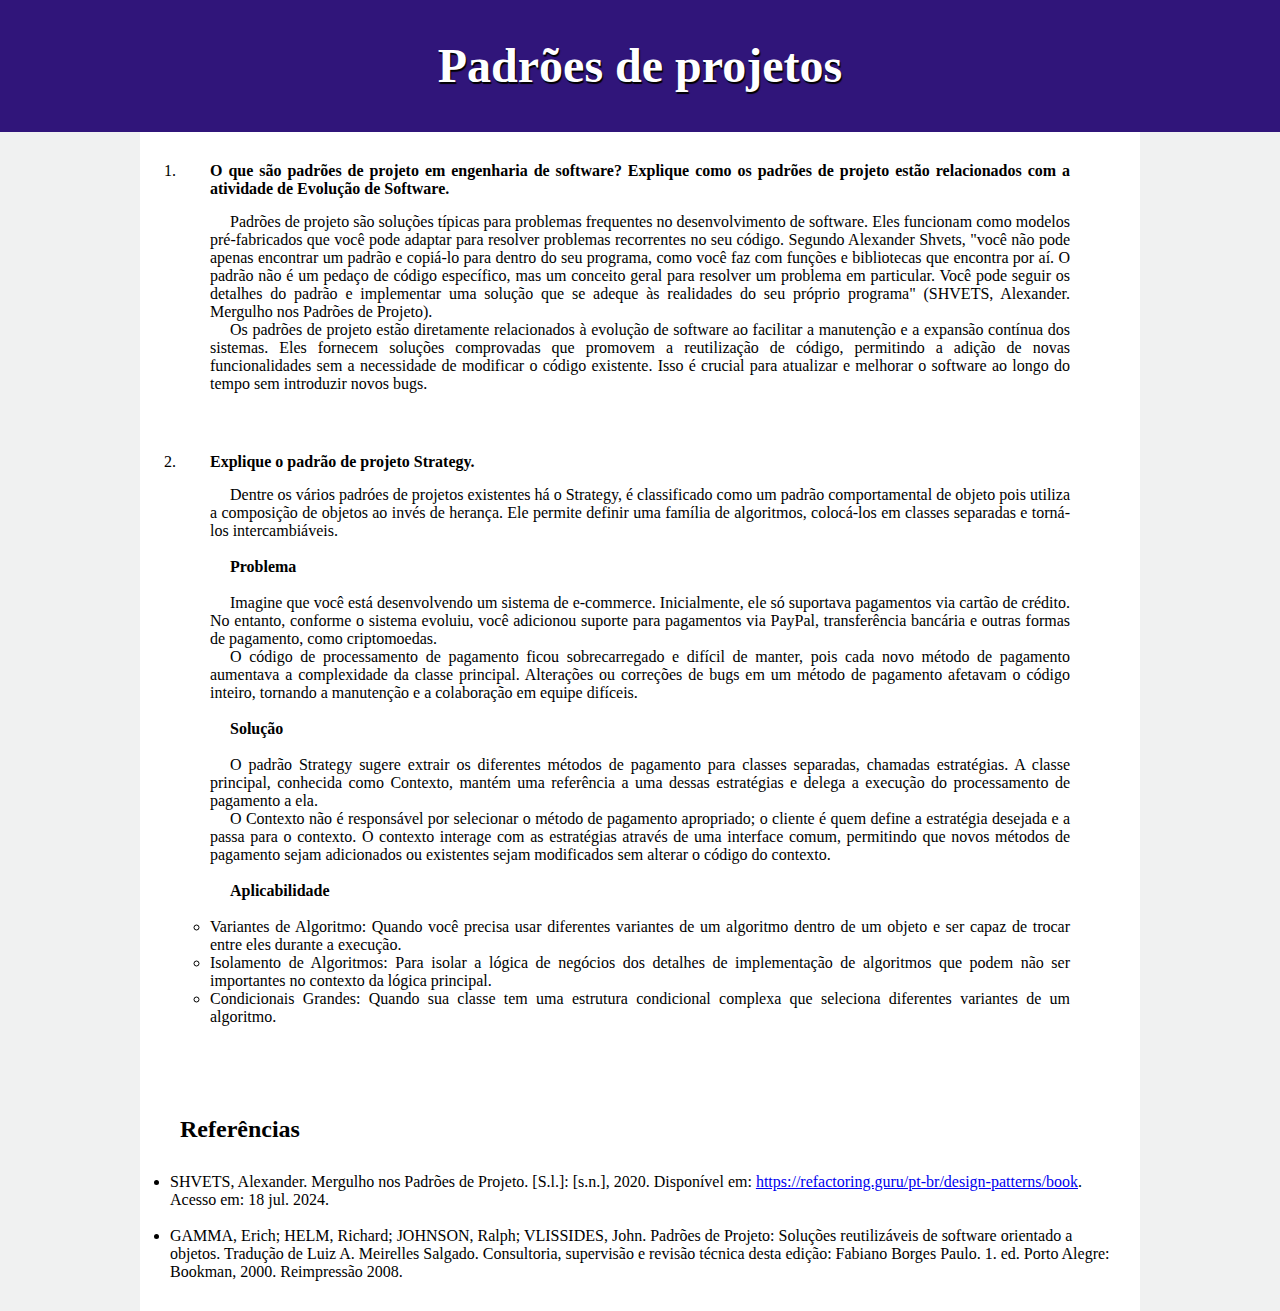
<file: Questão 4/q4.html>
<!DOCTYPE html>
<html lang="pt-br">
<head>
    <meta charset="UTF-8">
    <meta name="viewport" content="width=device-width, initial-scale=1.0">
    <title>Questão 4</title>
    <link rel="stylesheet" href="style.css">
</head>
<body>
    <header>
        <h1>Padrões de projetos</h1>
    </header>
    <main>
        <ol>
            <li><p class="enunciado">O que são padrões de projeto em engenharia de software? Explique como os padrões de projeto estão relacionados com a atividade de Evolução de Software.</p>
                <p class="resposta">
                    Padrões de projeto são soluções típicas para problemas frequentes no desenvolvimento de software. Eles funcionam como modelos pré-fabricados que você pode adaptar para resolver problemas recorrentes no seu código. Segundo Alexander Shvets, "você não pode apenas encontrar um padrão e copiá-lo para dentro do seu programa, como você faz com funções e bibliotecas que encontra por aí. O padrão não é um pedaço de código específico, mas um conceito geral para resolver um problema em particular. Você pode seguir os detalhes do padrão e implementar uma solução que se adeque às realidades do seu próprio programa" (SHVETS, Alexander. Mergulho nos Padrões de Projeto).
                </p>
                <p class="resposta">
                    Os padrões de projeto estão diretamente relacionados à evolução de software ao facilitar a manutenção e a expansão contínua dos sistemas. Eles fornecem soluções comprovadas que promovem a reutilização de código, permitindo a adição de novas funcionalidades sem a necessidade de modificar o código existente. Isso é crucial para atualizar e melhorar o software ao longo do tempo sem introduzir novos bugs.
                </p>
            </li>
            <li><p class="enunciado">Explique o padrão de projeto Strategy.</p>
                <p class="resposta"> 
                    Dentre os vários padróes de projetos existentes há o Strategy, é classificado como um padrão comportamental de objeto pois utiliza a composição de objetos ao invés de herança. Ele permite definir uma família de algoritmos, colocá-los em classes separadas e torná-los intercambiáveis. 
                </p> <br>
                <h4 class="resposta">Problema</h3> <br>
                <p class="resposta">Imagine que você está desenvolvendo um sistema de e-commerce. Inicialmente, ele só suportava pagamentos via cartão de crédito. No entanto, conforme o sistema evoluiu, você adicionou suporte para pagamentos via PayPal, transferência bancária e outras formas de pagamento, como criptomoedas.</p>
                <p class="resposta">O código de processamento de pagamento ficou sobrecarregado e difícil de manter, pois cada novo método de pagamento aumentava a complexidade da classe principal. Alterações ou correções de bugs em um método de pagamento afetavam o código inteiro, tornando a manutenção e a colaboração em equipe difíceis.</p> <br>

                <h4 class="resposta">Solução</h3> <br>
                <p class="resposta">O padrão Strategy sugere extrair os diferentes métodos de pagamento para classes separadas, chamadas estratégias. A classe principal, conhecida como Contexto, mantém uma referência a uma dessas estratégias e delega a execução do processamento de pagamento a ela.</p>
                <p class="resposta">O Contexto não é responsável por selecionar o método de pagamento apropriado; o cliente é quem define a estratégia desejada e a passa para o contexto. O contexto interage com as estratégias através de uma interface comum, permitindo que novos métodos de pagamento sejam adicionados ou existentes sejam modificados sem alterar o código do contexto.</p> <br>

                <h4 class="resposta">Aplicabilidade</h3> <br>
                <ul>
                    <li>Variantes de Algoritmo: Quando você precisa usar diferentes variantes de um algoritmo dentro de um objeto e ser capaz de trocar entre eles durante a execução.</li>
                    <li>Isolamento de Algoritmos: Para isolar a lógica de negócios dos detalhes de implementação de algoritmos que podem não ser importantes no contexto da lógica principal.</li>
                    <li>Condicionais Grandes: Quando sua classe tem uma estrutura condicional complexa que seleciona diferentes variantes de um algoritmo.</li>
                </ul>
        </ol>
        <section>
            <h2>Referências</h2>
            <ul>
                <li>SHVETS, Alexander. Mergulho nos Padrões de Projeto. [S.l.]: [s.n.], 2020. Disponível em: <a href="https://refactoring.guru/pt-br/design-patterns/book" target="_blank">https://refactoring.guru/pt-br/design-patterns/book</a>. Acesso em: 18 jul. 2024.</li> <br>
                <li>GAMMA, Erich; HELM, Richard; JOHNSON, Ralph; VLISSIDES, John. Padrões de Projeto: Soluções reutilizáveis de software orientado a objetos. Tradução de Luiz A. Meirelles Salgado. Consultoria, supervisão e revisão técnica desta edição: Fabiano Borges Paulo. 1. ed. Porto Alegre: Bookman, 2000. Reimpressão 2008.</li>
            </ul>
        </section>
    </main>
</body>
</html>
</file>
<file: style.css>
@charset "UTF-8";

*{
    margin: 0;
    padding: 0;
}

body {
    background-color: rgba(237, 234, 234, 0.885);
    font-family: 'Times New Roman', Times, serif;
}

header{
    background-color: rgba(3, 3, 69, 0.779);
    color: white;
    padding: 5%;
    text-align: center;
    width: 30%;
    margin: auto;
    margin-top: 30px;
    border-radius: 50px
}

main{
    background-color: white;
    text-align: center;
    font-size: 2em;
    font-weight: bolder;
    padding: 3%;
    width: 30%;
    margin: auto;
}

section > a {
    background-color: rgba(3, 3, 69, 0.801);
    color: white;
    text-decoration: none;
    text-align: center;
    display: flex;
    flex-direction: column;
    padding: 20px;
    margin: 3%;
    border-radius: 50px;
}
</file>
<file: Questão 1/style.css>
@charset "UTF-8";

*{
    margin: 0;
    padding: 0;
}

body {
    background-color: rgba(228, 224, 224, 0.826);
    font-family: 'Times New Roman', Times, serif;
}

header {
    background-color: rgba(3, 103, 157, 0.763);
    text-align: center;
    padding: 3%;
}

header > h1 {
    color: rgb(255, 255, 255);
    font-size: 3em;
    text-shadow: #000 2px 3px 2px;
}

main {
    width: 1100px;
    margin: auto;
}

h2 {
    color: #000;
    font-size: 1.5em;
    padding: 30px 10px;
}

ul > li{
    padding: 10px;
    text-align: justify;
}

li > img {
    width: 300px;
    height: 230px;
    border-radius: 10px;
}
img{
    width: 900px;
    height: 600px;
    border-radius: 10px;
}
p{
    padding: 10px;
    text-indent: 40px;
}

section {
    padding: 3%;
    background-color: rgba(185, 203, 235, 0.289);
}
</file>
<file: Questão 2/style.css>
@charset "UTF-8";

*{
    margin: 0;
    padding: 0;
}

body {
    background-color: rgba(228, 224, 224, 0.826);
    font-family: 'Times New Roman', Times, serif;
}

header {
    background-color: rgba(3, 103, 157, 0.763);
    text-align: center;
    padding: 3%;
}

header > h1 {
    color: rgb(255, 255, 255);
    font-size: 2em;
    text-shadow: #000 2px 3px 2px;
}

main {
    width: 1100px;
    margin: auto;
    background-color: white;
}

h2 {
    color: #000;
    font-size: 1.5em;
    padding: 30px 10px;
}
pre {
    border: 1px solid #ddd;
    overflow-x: auto;
}
code {
    font-family: Consolas, "Courier New", Courier, monospace;
}

p{
    font-size: 1.1em;
    padding: 10px;
    font-weight: bolder;
}

section{
    margin: 2% 6%;
}
ol{
    list-style-type: lower-alpha;
}

li{
    padding:20px;
    font-size: 1.1em;
}
</file>
<file: Questão 3/style.css>
@charset "UTF-8";

*{
    margin: 0;
    padding: 0;
}

body {
    background-color: rgba(227, 229, 229, 0.545);
    font-family: 'Times New Roman', Times, serif;
}

header {
    background-color: rgba(31, 2, 112, 0.922);
    text-align: center;
    padding: 3%;
}

header > h1 {
    color: rgb(255, 255, 255);
    font-size: 3em;
    text-shadow: #000 1px 2px 1px;
}

main {
    width: 1000px;
    margin: auto;
    background-color: white;
}

h2 {
    color: #000;
    font-size: 1.5em;
    padding: 30px 10px;
}

.enunciado{
    padding-bottom: 15px;
    font-weight: bolder;
}

.resposta{
    text-indent: 20px;
}
    
table {
    border-collapse: collapse;
    margin: auto;
}
    
th, caption, td{
    padding: 10px;
    text-align: center;
    
}
    
th,caption{
    font-weight: bold;
}
       
tr:nth-child(even) {
    background-color: #DCEBE6;
}
    
tr:hover:nth-child(1n + 2) {
    background-color: #085F63;
    color: #fff;
}
    
ol > li{
    margin: 0px 40px;
    padding: 30px;
    text-align: justify;
}
section {
    padding: 3%;
}
</file>
<file: Questão 4/style.css>
@charset "UTF-8";

*{
    margin: 0;
    padding: 0;
}

body {
    background-color: rgba(227, 229, 229, 0.545);
    font-family: 'Times New Roman', Times, serif;
}

header {
    background-color: rgba(31, 2, 112, 0.922);
    text-align: center;
    padding: 3%;
}

header > h1 {
    color: rgb(255, 255, 255);
    font-size: 3em;
    text-shadow: #000 1px 2px 1px;
}

main {
    width: 1000px;
    margin: auto;
    background-color: white;
}

h2 {
    color: #000;
    font-size: 1.5em;
    padding: 30px 10px;
}

.enunciado{
    padding-bottom: 15px;
    font-weight: bolder;
}

.resposta{
    text-indent: 20px;
}
    
table {
    border-collapse: collapse;
    margin: auto;
}
    
th, caption, td{
    padding: 10px;
    text-align: center;
    
}
    
th,caption{
    font-weight: bold;
}
       
tr:nth-child(even) {
    background-color: #DCEBE6;
}
    
tr:hover:nth-child(1n + 2) {
    background-color: #085F63;
    color: #fff;
}
    
ol > li{
    margin: 0px 40px;
    padding: 30px;
    text-align: justify;
}
section {
    padding: 3%;
}
</file>
